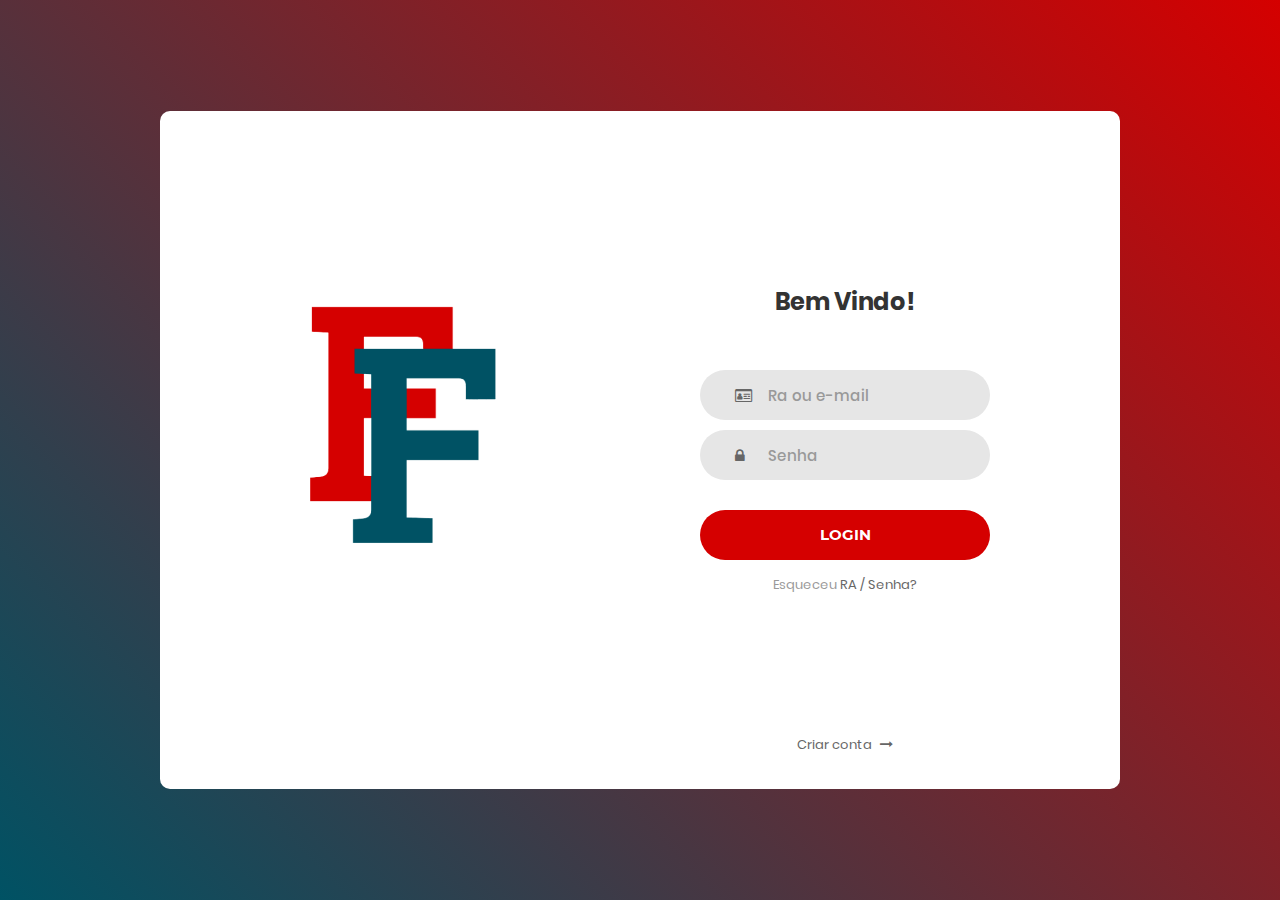
<file: index.html>
<!DOCTYPE html>
<html lang="en">
<head>
	<title>Login V1</title>
	<meta charset="UTF-8">
	<meta name="viewport" content="width=device-width, initial-scale=1">
	<script src="js/post.js" defer></script>
<!--===============================================================================================-->	
	<link rel="icon" type="image/png" href="images/icons/favicon.ico"/>
<!--===============================================================================================-->
	<link rel="stylesheet" type="text/css" href="vendor/bootstrap/css/bootstrap.min.css">
<!--===============================================================================================-->
	<link rel="stylesheet" type="text/css" href="fonts/font-awesome-4.7.0/css/font-awesome.min.css">
<!--===============================================================================================-->
	<link rel="stylesheet" type="text/css" href="vendor/animate/animate.css">
<!--===============================================================================================-->	
	<link rel="stylesheet" type="text/css" href="vendor/select2/select2.min.css">
<!--===============================================================================================-->
	<link rel="stylesheet" type="text/css" href="css/util.css">
	<link rel="stylesheet" type="text/css" href="css/main.css">
<!--===============================================================================================-->
</head>
<body>
	
	<div class="limiter">
		<div class="container-login100">
			<div class="wrap-login100">
				
				<div class="login100-pic js-tilt" data-tilt>
					<img src="images/logo.png" alt="IMG">
				</div>

				
				<form action="" class="login100-form validate-form" >
					<span class="login100-form-title">
						Bem 
						Vindo!
					</span>

					<div class="wrap-input100 validate-input" data-validate = "RA inválido">
						<input class="input100" type="text" name="raOrEmail" id="raOrEmail" placeholder="Ra ou e-mail">
						<span class="focus-input100"></span>
						<span class="symbol-input100">
							<i class="fa fa-id-card-o" aria-hidden="true"></i>
						</span>
					</div>

					<div class="wrap-input100 validate-input" data-validate = "Senha obrigatória">
						<input class="input1000" type="password" name="password" id="password" placeholder="Senha">
						<span class="focus-input100"></span>
						<span class="symbol-input100">
							<i class="fa fa-lock" aria-hidden="true"></i>
						</span>
					</div>
					
					<div class="container-login100-form-btn">
						<button type="submit" class="login100-form-btn">
							Login
						</button>
					</div>

					<div class="text-center p-t-12">
						<span class="txt1">
							Esqueceu
						</span>
						<a class="txt2" href="#">
							RA / Senha?
						</a>
					</div>

					<div class="text-center p-t-136">
						<a class="txt2" href="cadastro.html">
							Criar conta
							<i class="fa fa-long-arrow-right m-l-5" aria-hidden="true"></i>
						</a>
					</div>
				</form>
			</div>
		</div>
	</div>
	
	

	
<!--===============================================================================================-->	
	<script src="vendor/jquery/jquery-3.2.1.min.js"></script>
<!--===============================================================================================-->
	<script src="vendor/bootstrap/js/popper.js"></script>
	<script src="vendor/bootstrap/js/bootstrap.min.js"></script>
<!--===============================================================================================-->
	<script src="vendor/select2/select2.min.js"></script>
<!--===============================================================================================-->
	<script src="vendor/tilt/tilt.jquery.min.js"></script>
	<script >
		$('.js-tilt').tilt({
			scale: 1.1
		})
	</script>
<!--===============================================================================================-->
	<script src="js/main.js"></script>

</body>
</html>
</file>
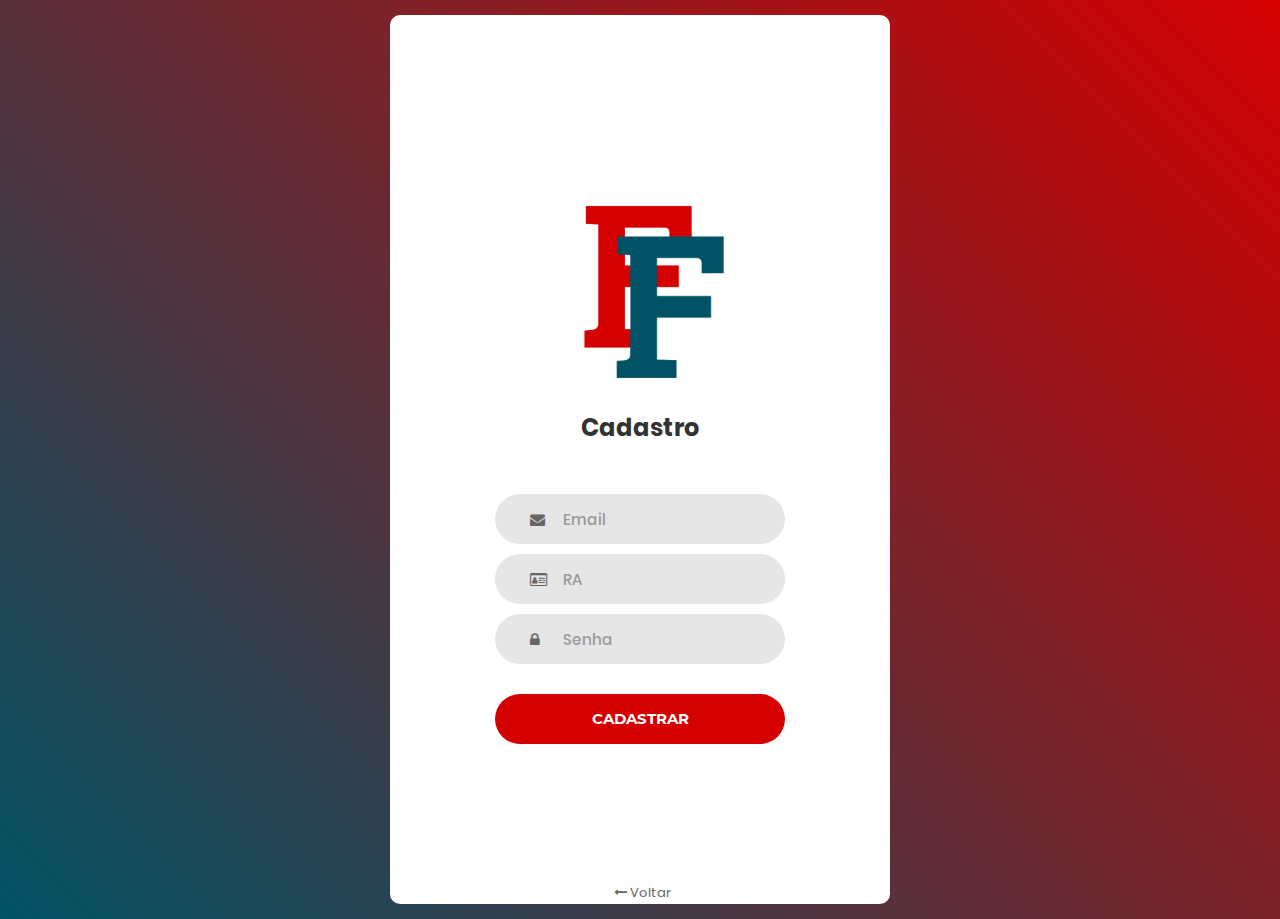
<file: cadastro.html>
<!DOCTYPE html>
<html lang="pt-br">
<head>
	<title>Cadastro</title>
	<meta charset="UTF-8">
	<meta name="viewport" content="width=device-width, initial-scale=1">
	<script src="js/cad.js" defer></script>
<!--===============================================================================================-->	
	<link rel="icon" type="image/png" href="images/icons/favicon.ico"/>
<!--===============================================================================================-->
	<link rel="stylesheet" type="text/css" href="vendor/bootstrap/css/bootstrap.min.css">
<!--===============================================================================================-->
	<link rel="stylesheet" type="text/css" href="fonts/font-awesome-4.7.0/css/font-awesome.min.css">
<!--===============================================================================================-->
	<link rel="stylesheet" type="text/css" href="vendor/animate/animate.css">
<!--===============================================================================================-->	
	<link rel="stylesheet" type="text/css" href="vendor/select2/select2.min.css">
<!--===============================================================================================-->
	<link rel="stylesheet" type="text/css" href="css/util.css">
	<link rel="stylesheet" type="text/css" href="css/main.css">
<!--===============================================================================================-->
</head>
<body>
	
	<div class="limiter">
		<div class="container-cadastro100">
			<div class="wrap-cadastro100">
				
				<div class="Cadastro-pic">

					<img src="images/logo.png"  alt="IMG" width="200" height="200" padding="9"> 

				</div>

				

				<form action="" class="cadastro100-form validate-form">
					<span class="cadastro100-form-title">
						Cadastro
					</span>
					
					<div class="wrap-input100 validate-input" data-validate = "Invalido, tente exemplo.exemplo@fatec.sp.gov.br">
						<input class="input100" type="text" name="email" placeholder="Email">
						<span class="focus-input100"></span>
						<span class="symbol-input100">
							<i class="fa fa-envelope" aria-hidden="true"></i>
						</span>
					</div>

					<div class="wrap-input100 validate-input" data-validate = "RA inválido">
						<input class="input10000" type="text" name="ra" placeholder="RA">
						<span class="focus-input100"></span>
						<span class="symbol-input100">
							<i class="fa fa-id-card-o" aria-hidden="true"></i>
						</span>
					</div>

					<div class="wrap-input100 validate-input" data-validate = "Senha obrigatória">
						<input class="input1000" type="password" name="password" placeholder="Senha">
						<span class="focus-input100"></span>
						<span class="symbol-input100">
							<i class="fa fa-lock" aria-hidden="true"></i>
						</span>
					</div>
					
					<div class="container-login100-form-btn">
						<button class="login100-form-btn">
							Cadastrar
						</button>
					</div>

					<div class="text-center p-t-136">
						
						<a class="txt3" href="index.html">
							<i class="fa fa-long-arrow-left m-l-5" aria-hidden="true"></i>
							Voltar
							
						</a>
					</div>
				</form>
			</div>
		</div>
	</div>
	
	

	
<!--===============================================================================================-->	
	<script src="vendor/jquery/jquery-3.2.1.min.js"></script>
<!--===============================================================================================-->
	<script src="vendor/bootstrap/js/popper.js"></script>
	<script src="vendor/bootstrap/js/bootstrap.min.js"></script>
<!--===============================================================================================-->
	<script src="vendor/select2/select2.min.js"></script>
<!--===============================================================================================-->
	<script src="vendor/tilt/tilt.jquery.min.js"></script>
	<script >
		$('.js-tilt').tilt({
			scale: 1.1
		})
	</script>
<!--===============================================================================================-->
	<script src="js/main.js"></script>

</body>
</html>
</file>
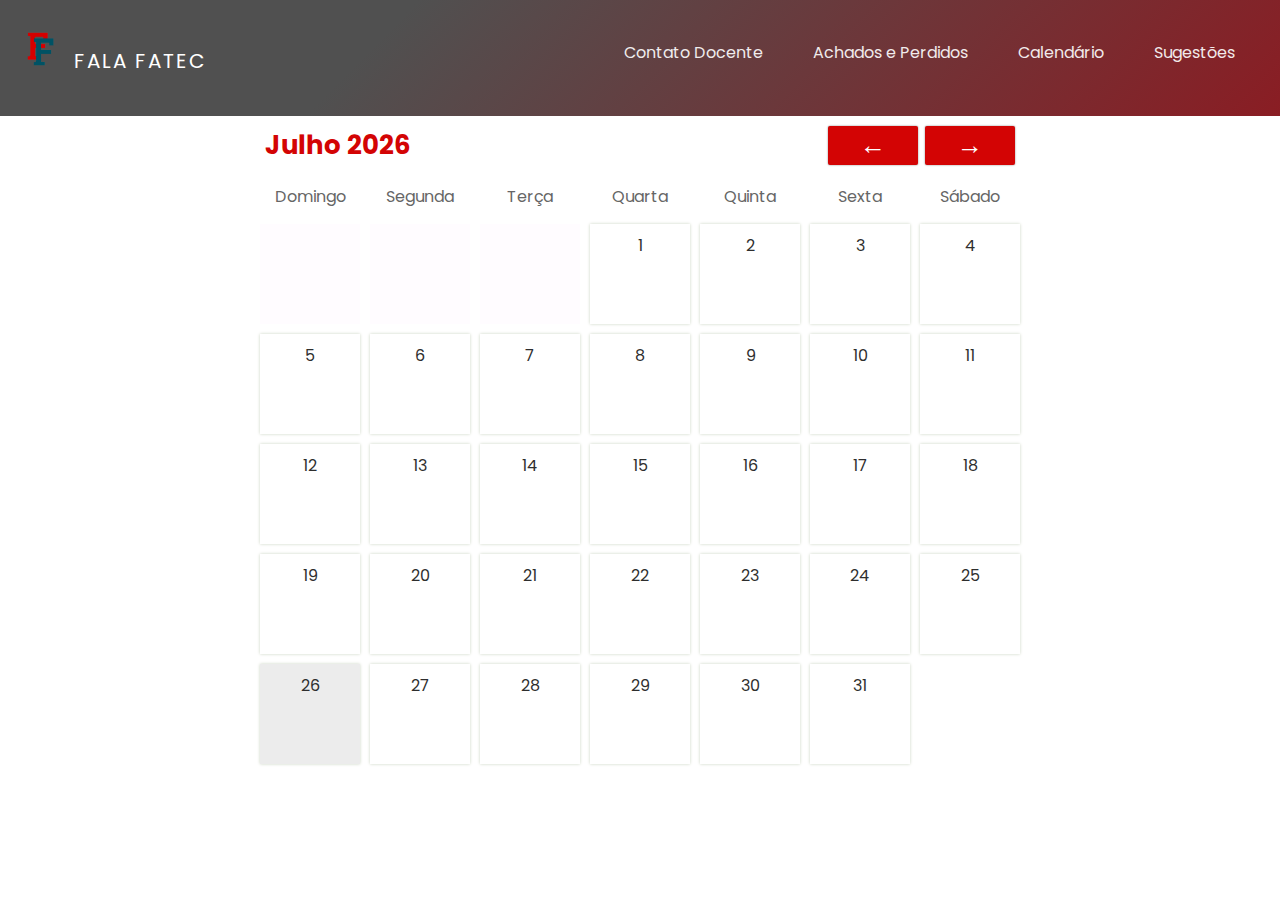
<file: calendario.html>
<!DOCTYPE html>
<html lang="pt-br">
  <head>
    <meta charset="UTF-8">
    <meta name="viewport" content="width=device-width, initial-scale=1.0">
    <title>Calendário de Eventos</title>
    <link href='https://fonts.googleapis.com/css?family=Poppins' rel='stylesheet'>
    <link rel="stylesheet" href="./css/calendar.css">
  
    <meta name="generator" content="Hugo 0.48" />
    <meta name="robots" content="index, follow">
    <meta name="viewport" content="width=device-width, initial-scale=1.0, shrink-to-fit=no">
    <meta http-equiv="x-ua-compatible" content="ie=edge">
    <meta name="keywords" content="yeo">
    <link href="https://fonts.googleapis.com/css?family=Poppins:200,400,700" rel="stylesheet">
    <link rel="stylesheet" href="./css/spectre.css">
    <link rel="stylesheet" href="./css/yeo.css">
    <link rel="icon" href="./images/ff.png">
    
  </head>
  <div>
    <div class="yeo-slogan">
      <div class="container yeo-header">
          <div class="columns">
              <div class="column col-12">
                  <header class="navbar">
                      <section class="navbar-section">
                          <a class="navbar-brand logo" href="home.html">
                              <img class="logo-img"  src="./images/ff.png" alt=""> <span>Fala Fatec</span>
                          </a>
                      </section>
                      <section class="navbar-section hide-sm">
                          <a class="btn btn-link" href="">Contato Docente</a>
                          <a class="btn btn-link" href="lostandfound.html">Achados e Perdidos</a>
                          <a class="btn btn-link" href="calendario.html">Calendário</a>
                          <a class="btn btn-link" href="">Sugestões</a>
                      </section>
                  </header>
              </div>
          </div>
      </div>
 </div>
 <center>
<div>
    <div id="container">
      <div id="header">
        <div id="monthDisplay"></div>
        
        <div>
          <button id="backButton"> ←</button>
          <button id="nextButton">→</button>
        </div>
      </div>

      <div id="weekdays">
        <div>Domingo</div>
        <div>Segunda</div>
        <div>Terça</div>
        <div>Quarta</div>
        <div>Quinta</div>
        <div>Sexta</div>
        <div>Sábado</div>
      </div>

      <div id="calendar"></div>
    </div>
</div>
</div>
    <div id="newEventModal">
      <h2>Novo Evento</h2>
      <input id="eventTitleInput" name="nome" placeholder="Titulo do Evento *"/>
      <input id="eventDescInput" name="descricao" placeholder="Descrição *"/> 
      <input id="eventPalInput" name="palestrante" placeholder="Palestrante *"/> 
      <input id="eventHoraInput" type="time" name="hora"  placeholder="Horário * " /> 
      
      <button id="saveButton">Salvar</button>
      <button id="cancelButton">Cancelar</button>
    </div>

    <div id="deleteEventModal">
      <h2>Evento</h2>
      <p id="eventText"></p>

     <!--<button id="editButton">Editar</button> -->
      <center><button id="deleteButton">Apagar</button>
      <button id="closeButton">Fechar</button>
    </div>

    <div id="modalBackDrop"></div>

    <script src="./js/script.js"></script>
  </center>

  </body>
</html>
</file>
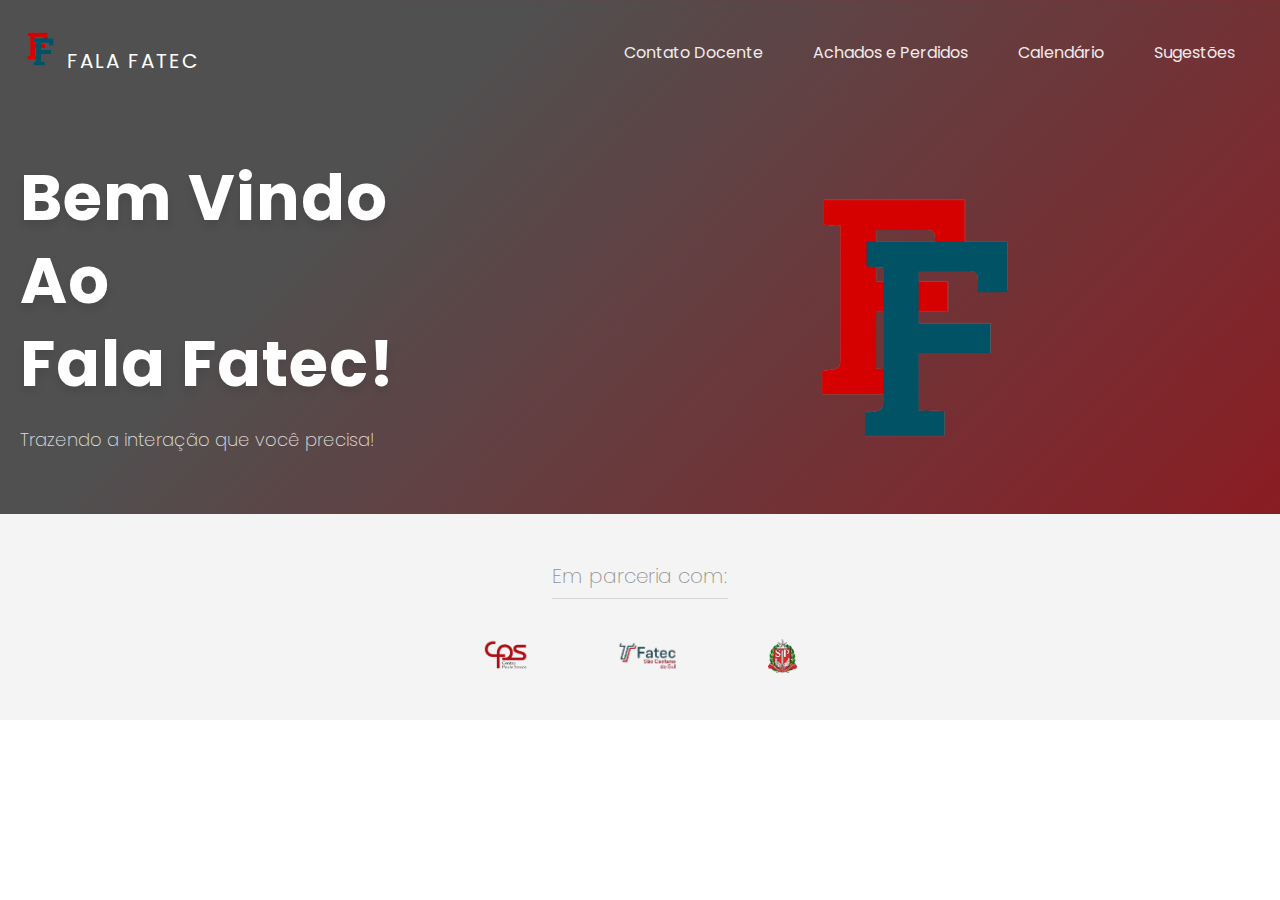
<file: home.html>
<!DOCTYPE html>
<html lang="en">

<head>
    <meta name="generator" content="Hugo 0.48" />
    <meta charset="utf-8">
    <meta name="robots" content="index, follow">
    <meta name="viewport" content="width=device-width, initial-scale=1.0, shrink-to-fit=no">
    <meta http-equiv="x-ua-compatible" content="ie=edge">
    <title>Fala Fatec</title>
    <meta name="keywords" content="yeo">
    <link href="https://fonts.googleapis.com/css?family=Poppins:200,400,700" rel="stylesheet">
    <link rel="stylesheet" href="./css/spectre.css">
    <link rel="stylesheet" href="./css/yeo.css">
    <link rel="icon" href="./images/ff.png">
    
</head>

<body>
    <div class="yeo-slogan">
        <div class="container yeo-header">
            <div class="columns">
                <div class="column col-12">
                    <header class="navbar">
                        <section class="navbar-section">
                            <a class="navbar-brand logo" href="home.html">
                                <img class="logo-img"  src="./images/ff.png" alt=""><span>Fala Fatec</span>
                            </a>
                        </section>
                        <section class="navbar-section hide-sm">
                            <a class="btn btn-link" href="">Contato Docente</a>
                            <a class="btn btn-link" href="lostandfound.html">Achados e Perdidos</a>
                            <a class="btn btn-link" href="calendario.html">Calendário</a>
                            <a class="btn btn-link" href="">Sugestões</a>
                        </section>
                    </header>
                </div>
            </div>
        </div>
        <div class="container slogan">
            <div class="columns">
                <div class="column col-7 col-sm-12">
                    <div class="slogan-content">
                        <h1>
                            <span class="slogan-bold">Bem Vindo</span> 
                            <span class="slogan-bold">Ao</span>
                            <span class="slogan-bold">Fala Fatec!</span>
                        </h1>
                        <p>Trazendo a interação que você precisa! </p>

                    </div>
                </div>
                <div class="column col-5 hide-sm">
                    <img class="slogan-img" src="./images/ff.png" alt="">
                </div>
                </div>
            </div>
        </div>
        <div class="yeo-client">
            <div class="container yeo-client-list">
                <div class="columns">
                    <div class="column col-12">
                        <h3 class="feature-title">
                        Em parceria com:
                    </h3>
                        <div class="client-logo">
                            <a href="https://www.cps.sp.gov.br" target="_blank">
                            <img src="./images/123.png" height="40px" alt="">
                        </a>
                            
                            <a href="https://www.fatecsaocaetano.edu.br" target="_blank">
                            <img src="./images/1234.png" height="40px" alt="">
                        
                        </a>
                        <a href="https://www.saopaulo.sp.gov.br" target="_blank">
                            <img src="./images/brasao.png" height="40px" alt="">
                        
                        </a>
                        </div>
                    </div>
                </div>
            </div>
        </div>
        
       
        
      
       
        
</body>

</html>
</file>
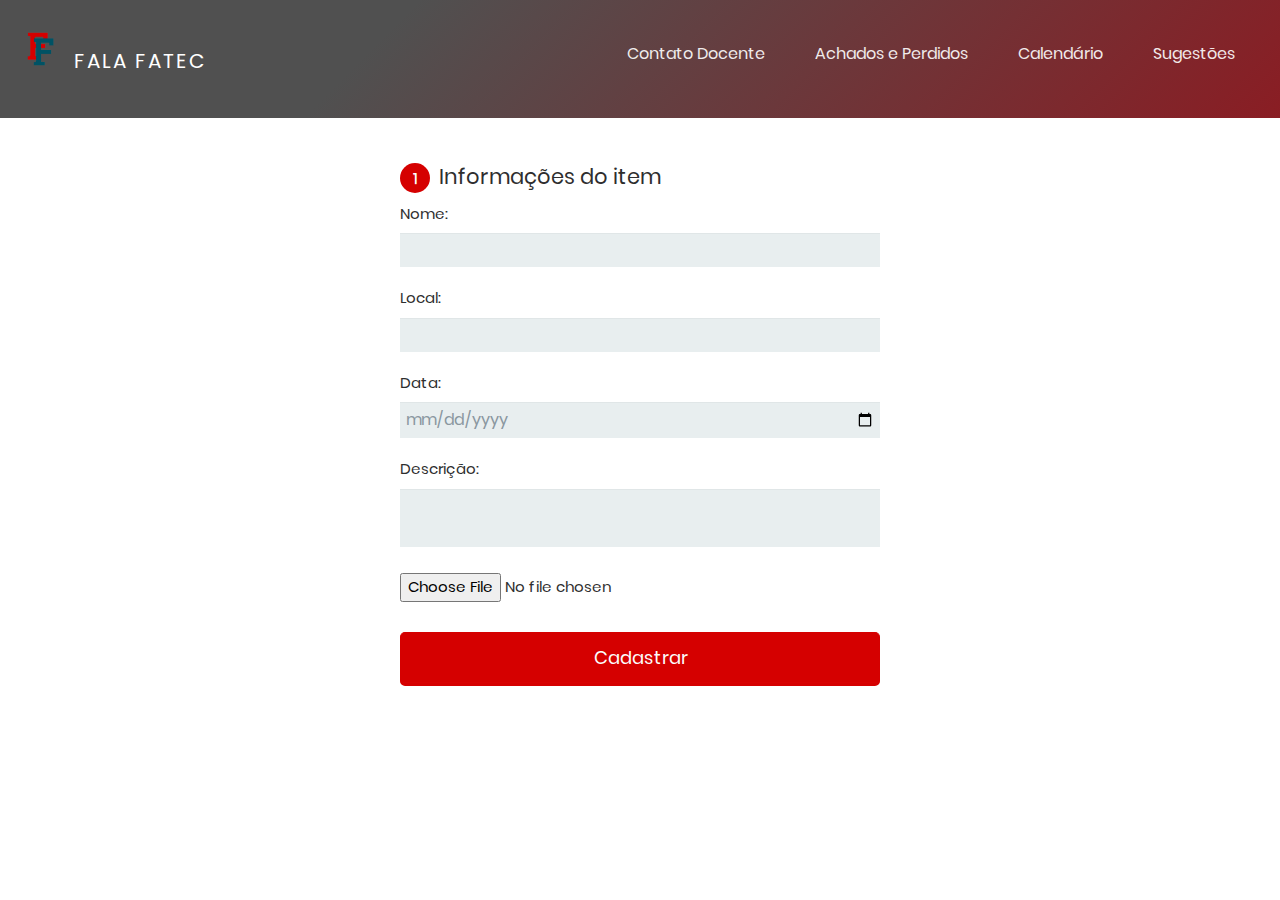
<file: lostandfound.html>
<!DOCTYPE html>
<html lang="en">

<head>
    <meta name="generator" content="Hugo 0.48" />
    <meta charset="utf-8">
    <meta name="robots" content="index, follow">
    <meta name="viewport" content="width=device-width, initial-scale=1.0, shrink-to-fit=no">
    <meta http-equiv="x-ua-compatible" content="ie=edge">
    <title>Fala Fatec</title>
    <meta name="keywords" content="yeo">
    <link href="https://fonts.googleapis.com/css?family=Poppins:200,400,700" rel="stylesheet">
    <link rel="stylesheet" href="./css/spectre.css">
    <link rel="stylesheet" href="./css/yeo.css">
    <link rel="icon" href="./images/ff.png">
    <link rel="stylesheet" type="text/css" href="css/util.css">
    <link rel="stylesheet" type="text/css" href="css/main.css">
    <link rel="stylesheet" type="text/css" href="css/lost.css">
    
    
</head>

<body>
    <div class="yeo-slogan">
        <div class="container yeo-header">
            <div class="columns">
                <div class="column col-12">
                    <header class="navbar">
                        <section class="navbar-section">
                            <a class="navbar-brand logo" href="home.html">
                                <img class="logo-img"  src="./images/ff.png" alt=""> <span>Fala Fatec</span>
                            </a>
                        </section>
                        <section class="navbar-section hide-sm">
                            <a class="btn btn-link" href="">Contato Docente</a>
                            <a class="btn btn-link" href="lostandfound.html">Achados e Perdidos</a>
                            <a class="btn btn-link" href="calendario.html">Calendário</a>
                            <a class="btn btn-link" href="">Sugestões</a>
                        </section>
                    </header>
                </div>
            </div>
        </div>
   </div>

        <div class="row">
            <div class="col-md-12">
              <form id="form">

                <br>
                <fieldset>
                  
                  <legend><span class="number">1</span> Informações do item</legend>
                
                  <label for="name">Nome:</label>
                  <input type="text" id="name" name="user_name">
                
                  <label for="email">Local:</label>
                  <input type="text" id="local" name="local">
               
                  <label for="password">Data:</label>
                  <input type="date" id="data" name="data">

                  <label for="bio">Descrição:</label>
                  <textarea id="bio" name="user_bio"></textarea>

                <input type="file" name="picture" id="file" accept=".jpg">
            
            </fieldset>

                <p>
                <button type="submit"> Cadastrar </button>
          
               </form>
                

               <script>

                document.getElementById('form').addEventListener('submit',function(e){

                const name = document.getElementById('name');
                const local = document.getElementById('local');
                const data = document.getElementById('data'); 
                const bio = document.getElementById('bio');
 
                fetch('https://fala-fatec.herokuapp.com/achadoseperdidos' ,{
                    headers: {
                        'Accept':'application/json',
                        'Content-Type':'application/json'
                },
                method: "POST", redirect: 'manual',
                body: JSON.stringify({nome: name.value, local: local.value, data: data.value, descricao: bio.value})
                }).catch(function(err) {
                    console.info(err);
                });
                

                })

                document.getElementById('form').addEventListener('submit', function(e){
                    e.preventDefault();
                    const userFile = document.getElementById('file').files[0];
                    const filename = document.getElementById('file').files[0];
                    
                    const formData = new FormData();
                    formData.append('file', userFile,);
                    
                    fetch('https://lostandfound-images.herokuapp.com/images/db/upload' ,{
                        method: "POST",
                        body: formData,
                    })
                        .then(res => res.json())
                        .then(data => console.log(data))
                        .catch(err => console.log(err));
           
                })
                
/**
 <br>
                <br>
                <fieldset>
                  
                  <legend><span class="number">1</span> Informações do item</legend>
                
                  <label for="name">Nome:</label>
                  <input type="text" id="name" name="user_name">
                
                  <label for="email">Local:</label>
                  <input type="email" id="local" name="local">
               
                  <label for="password">Data:</label>
                  <input type="date" id="data" name="data">

                  <label for="bio">Descrição:</label>
                  <textarea id="bio" name="user_bio"></textarea>

               
                  <label class="picture" for="picture__input" tabIndex="0">
                    <span class="picture__image"></span>
                  </label>

 </fieldset>

<script src="js/Lostandfound.js" defer>
                    */



                </script>

                

           
       
            <!-- <script src="./js/Lostandfound.js"></script> -->
</body>

</html>
</file>
<file: css/util.css>
/*[ FONT SIZE ]
///////////////////////////////////////////////////////////
*/
.fs-1 {font-size: 1px;}
.fs-2 {font-size: 2px;}
.fs-3 {font-size: 3px;}
.fs-4 {font-size: 4px;}
.fs-5 {font-size: 5px;}
.fs-6 {font-size: 6px;}
.fs-7 {font-size: 7px;}
.fs-8 {font-size: 8px;}
.fs-9 {font-size: 9px;}
.fs-10 {font-size: 10px;}
.fs-11 {font-size: 11px;}
.fs-12 {font-size: 12px;}
.fs-13 {font-size: 13px;}
.fs-14 {font-size: 14px;}
.fs-15 {font-size: 15px;}
.fs-16 {font-size: 16px;}
.fs-17 {font-size: 17px;}
.fs-18 {font-size: 18px;}
.fs-19 {font-size: 19px;}
.fs-20 {font-size: 20px;}
.fs-21 {font-size: 21px;}
.fs-22 {font-size: 22px;}
.fs-23 {font-size: 23px;}
.fs-24 {font-size: 24px;}
.fs-25 {font-size: 25px;}
.fs-26 {font-size: 26px;}
.fs-27 {font-size: 27px;}
.fs-28 {font-size: 28px;}
.fs-29 {font-size: 29px;}
.fs-30 {font-size: 30px;}
.fs-31 {font-size: 31px;}
.fs-32 {font-size: 32px;}
.fs-33 {font-size: 33px;}
.fs-34 {font-size: 34px;}
.fs-35 {font-size: 35px;}
.fs-36 {font-size: 36px;}
.fs-37 {font-size: 37px;}
.fs-38 {font-size: 38px;}
.fs-39 {font-size: 39px;}
.fs-40 {font-size: 40px;}
.fs-41 {font-size: 41px;}
.fs-42 {font-size: 42px;}
.fs-43 {font-size: 43px;}
.fs-44 {font-size: 44px;}
.fs-45 {font-size: 45px;}
.fs-46 {font-size: 46px;}
.fs-47 {font-size: 47px;}
.fs-48 {font-size: 48px;}
.fs-49 {font-size: 49px;}
.fs-50 {font-size: 50px;}
.fs-51 {font-size: 51px;}
.fs-52 {font-size: 52px;}
.fs-53 {font-size: 53px;}
.fs-54 {font-size: 54px;}
.fs-55 {font-size: 55px;}
.fs-56 {font-size: 56px;}
.fs-57 {font-size: 57px;}
.fs-58 {font-size: 58px;}
.fs-59 {font-size: 59px;}
.fs-60 {font-size: 60px;}
.fs-61 {font-size: 61px;}
.fs-62 {font-size: 62px;}
.fs-63 {font-size: 63px;}
.fs-64 {font-size: 64px;}
.fs-65 {font-size: 65px;}
.fs-66 {font-size: 66px;}
.fs-67 {font-size: 67px;}
.fs-68 {font-size: 68px;}
.fs-69 {font-size: 69px;}
.fs-70 {font-size: 70px;}
.fs-71 {font-size: 71px;}
.fs-72 {font-size: 72px;}
.fs-73 {font-size: 73px;}
.fs-74 {font-size: 74px;}
.fs-75 {font-size: 75px;}
.fs-76 {font-size: 76px;}
.fs-77 {font-size: 77px;}
.fs-78 {font-size: 78px;}
.fs-79 {font-size: 79px;}
.fs-80 {font-size: 80px;}
.fs-81 {font-size: 81px;}
.fs-82 {font-size: 82px;}
.fs-83 {font-size: 83px;}
.fs-84 {font-size: 84px;}
.fs-85 {font-size: 85px;}
.fs-86 {font-size: 86px;}
.fs-87 {font-size: 87px;}
.fs-88 {font-size: 88px;}
.fs-89 {font-size: 89px;}
.fs-90 {font-size: 90px;}
.fs-91 {font-size: 91px;}
.fs-92 {font-size: 92px;}
.fs-93 {font-size: 93px;}
.fs-94 {font-size: 94px;}
.fs-95 {font-size: 95px;}
.fs-96 {font-size: 96px;}
.fs-97 {font-size: 97px;}
.fs-98 {font-size: 98px;}
.fs-99 {font-size: 99px;}
.fs-100 {font-size: 100px;}
.fs-101 {font-size: 101px;}
.fs-102 {font-size: 102px;}
.fs-103 {font-size: 103px;}
.fs-104 {font-size: 104px;}
.fs-105 {font-size: 105px;}
.fs-106 {font-size: 106px;}
.fs-107 {font-size: 107px;}
.fs-108 {font-size: 108px;}
.fs-109 {font-size: 109px;}
.fs-110 {font-size: 110px;}
.fs-111 {font-size: 111px;}
.fs-112 {font-size: 112px;}
.fs-113 {font-size: 113px;}
.fs-114 {font-size: 114px;}
.fs-115 {font-size: 115px;}
.fs-116 {font-size: 116px;}
.fs-117 {font-size: 117px;}
.fs-118 {font-size: 118px;}
.fs-119 {font-size: 119px;}
.fs-120 {font-size: 120px;}
.fs-121 {font-size: 121px;}
.fs-122 {font-size: 122px;}
.fs-123 {font-size: 123px;}
.fs-124 {font-size: 124px;}
.fs-125 {font-size: 125px;}
.fs-126 {font-size: 126px;}
.fs-127 {font-size: 127px;}
.fs-128 {font-size: 128px;}
.fs-129 {font-size: 129px;}
.fs-130 {font-size: 130px;}
.fs-131 {font-size: 131px;}
.fs-132 {font-size: 132px;}
.fs-133 {font-size: 133px;}
.fs-134 {font-size: 134px;}
.fs-135 {font-size: 135px;}
.fs-136 {font-size: 136px;}
.fs-137 {font-size: 137px;}
.fs-138 {font-size: 138px;}
.fs-139 {font-size: 139px;}
.fs-140 {font-size: 140px;}
.fs-141 {font-size: 141px;}
.fs-142 {font-size: 142px;}
.fs-143 {font-size: 143px;}
.fs-144 {font-size: 144px;}
.fs-145 {font-size: 145px;}
.fs-146 {font-size: 146px;}
.fs-147 {font-size: 147px;}
.fs-148 {font-size: 148px;}
.fs-149 {font-size: 149px;}
.fs-150 {font-size: 150px;}
.fs-151 {font-size: 151px;}
.fs-152 {font-size: 152px;}
.fs-153 {font-size: 153px;}
.fs-154 {font-size: 154px;}
.fs-155 {font-size: 155px;}
.fs-156 {font-size: 156px;}
.fs-157 {font-size: 157px;}
.fs-158 {font-size: 158px;}
.fs-159 {font-size: 159px;}
.fs-160 {font-size: 160px;}
.fs-161 {font-size: 161px;}
.fs-162 {font-size: 162px;}
.fs-163 {font-size: 163px;}
.fs-164 {font-size: 164px;}
.fs-165 {font-size: 165px;}
.fs-166 {font-size: 166px;}
.fs-167 {font-size: 167px;}
.fs-168 {font-size: 168px;}
.fs-169 {font-size: 169px;}
.fs-170 {font-size: 170px;}
.fs-171 {font-size: 171px;}
.fs-172 {font-size: 172px;}
.fs-173 {font-size: 173px;}
.fs-174 {font-size: 174px;}
.fs-175 {font-size: 175px;}
.fs-176 {font-size: 176px;}
.fs-177 {font-size: 177px;}
.fs-178 {font-size: 178px;}
.fs-179 {font-size: 179px;}
.fs-180 {font-size: 180px;}
.fs-181 {font-size: 181px;}
.fs-182 {font-size: 182px;}
.fs-183 {font-size: 183px;}
.fs-184 {font-size: 184px;}
.fs-185 {font-size: 185px;}
.fs-186 {font-size: 186px;}
.fs-187 {font-size: 187px;}
.fs-188 {font-size: 188px;}
.fs-189 {font-size: 189px;}
.fs-190 {font-size: 190px;}
.fs-191 {font-size: 191px;}
.fs-192 {font-size: 192px;}
.fs-193 {font-size: 193px;}
.fs-194 {font-size: 194px;}
.fs-195 {font-size: 195px;}
.fs-196 {font-size: 196px;}
.fs-197 {font-size: 197px;}
.fs-198 {font-size: 198px;}
.fs-199 {font-size: 199px;}
.fs-200 {font-size: 200px;}

/*[ PADDING ]
///////////////////////////////////////////////////////////
*/
.p-t-0 {padding-top: 0px;}
.p-t-1 {padding-top: 1px;}
.p-t-2 {padding-top: 2px;}
.p-t-3 {padding-top: 3px;}
.p-t-4 {padding-top: 4px;}
.p-t-5 {padding-top: 5px;}
.p-t-6 {padding-top: 6px;}
.p-t-7 {padding-top: 7px;}
.p-t-8 {padding-top: 8px;}
.p-t-9 {padding-top: 9px;}
.p-t-10 {padding-top: 10px;}
.p-t-11 {padding-top: 11px;}
.p-t-12 {padding-top: 12px;}
.p-t-13 {padding-top: 13px;}
.p-t-14 {padding-top: 14px;}
.p-t-15 {padding-top: 15px;}
.p-t-16 {padding-top: 16px;}
.p-t-17 {padding-top: 17px;}
.p-t-18 {padding-top: 18px;}
.p-t-19 {padding-top: 19px;}
.p-t-20 {padding-top: 20px;}
.p-t-21 {padding-top: 21px;}
.p-t-22 {padding-top: 22px;}
.p-t-23 {padding-top: 23px;}
.p-t-24 {padding-top: 24px;}
.p-t-25 {padding-top: 25px;}
.p-t-26 {padding-top: 26px;}
.p-t-27 {padding-top: 27px;}
.p-t-28 {padding-top: 28px;}
.p-t-29 {padding-top: 29px;}
.p-t-30 {padding-top: 30px;}
.p-t-31 {padding-top: 31px;}
.p-t-32 {padding-top: 32px;}
.p-t-33 {padding-top: 33px;}
.p-t-34 {padding-top: 34px;}
.p-t-35 {padding-top: 35px;}
.p-t-36 {padding-top: 36px;}
.p-t-37 {padding-top: 37px;}
.p-t-38 {padding-top: 38px;}
.p-t-39 {padding-top: 39px;}
.p-t-40 {padding-top: 40px;}
.p-t-41 {padding-top: 41px;}
.p-t-42 {padding-top: 42px;}
.p-t-43 {padding-top: 43px;}
.p-t-44 {padding-top: 44px;}
.p-t-45 {padding-top: 45px;}
.p-t-46 {padding-top: 46px;}
.p-t-47 {padding-top: 47px;}
.p-t-48 {padding-top: 48px;}
.p-t-49 {padding-top: 49px;}
.p-t-50 {padding-top: 50px;}
.p-t-51 {padding-top: 51px;}
.p-t-52 {padding-top: 52px;}
.p-t-53 {padding-top: 53px;}
.p-t-54 {padding-top: 54px;}
.p-t-55 {padding-top: 55px;}
.p-t-56 {padding-top: 56px;}
.p-t-57 {padding-top: 57px;}
.p-t-58 {padding-top: 58px;}
.p-t-59 {padding-top: 59px;}
.p-t-60 {padding-top: 60px;}
.p-t-61 {padding-top: 61px;}
.p-t-62 {padding-top: 62px;}
.p-t-63 {padding-top: 63px;}
.p-t-64 {padding-top: 64px;}
.p-t-65 {padding-top: 65px;}
.p-t-66 {padding-top: 66px;}
.p-t-67 {padding-top: 67px;}
.p-t-68 {padding-top: 68px;}
.p-t-69 {padding-top: 69px;}
.p-t-70 {padding-top: 70px;}
.p-t-71 {padding-top: 71px;}
.p-t-72 {padding-top: 72px;}
.p-t-73 {padding-top: 73px;}
.p-t-74 {padding-top: 74px;}
.p-t-75 {padding-top: 75px;}
.p-t-76 {padding-top: 76px;}
.p-t-77 {padding-top: 77px;}
.p-t-78 {padding-top: 78px;}
.p-t-79 {padding-top: 79px;}
.p-t-80 {padding-top: 80px;}
.p-t-81 {padding-top: 81px;}
.p-t-82 {padding-top: 82px;}
.p-t-83 {padding-top: 83px;}
.p-t-84 {padding-top: 84px;}
.p-t-85 {padding-top: 85px;}
.p-t-86 {padding-top: 86px;}
.p-t-87 {padding-top: 87px;}
.p-t-88 {padding-top: 88px;}
.p-t-89 {padding-top: 89px;}
.p-t-90 {padding-top: 90px;}
.p-t-91 {padding-top: 91px;}
.p-t-92 {padding-top: 92px;}
.p-t-93 {padding-top: 93px;}
.p-t-94 {padding-top: 94px;}
.p-t-95 {padding-top: 95px;}
.p-t-96 {padding-top: 96px;}
.p-t-97 {padding-top: 97px;}
.p-t-98 {padding-top: 98px;}
.p-t-99 {padding-top: 99px;}
.p-t-100 {padding-top: 100px;}
.p-t-101 {padding-top: 101px;}
.p-t-102 {padding-top: 102px;}
.p-t-103 {padding-top: 103px;}
.p-t-104 {padding-top: 104px;}
.p-t-105 {padding-top: 105px;}
.p-t-106 {padding-top: 106px;}
.p-t-107 {padding-top: 107px;}
.p-t-108 {padding-top: 108px;}
.p-t-109 {padding-top: 109px;}
.p-t-110 {padding-top: 110px;}
.p-t-111 {padding-top: 111px;}
.p-t-112 {padding-top: 112px;}
.p-t-113 {padding-top: 113px;}
.p-t-114 {padding-top: 114px;}
.p-t-115 {padding-top: 115px;}
.p-t-116 {padding-top: 116px;}
.p-t-117 {padding-top: 117px;}
.p-t-118 {padding-top: 118px;}
.p-t-119 {padding-top: 119px;}
.p-t-120 {padding-top: 120px;}
.p-t-121 {padding-top: 121px;}
.p-t-122 {padding-top: 122px;}
.p-t-123 {padding-top: 123px;}
.p-t-124 {padding-top: 124px;}
.p-t-125 {padding-top: 125px;}
.p-t-126 {padding-top: 126px;}
.p-t-127 {padding-top: 127px;}
.p-t-128 {padding-top: 128px;}
.p-t-129 {padding-top: 129px;}
.p-t-130 {padding-top: 130px;}
.p-t-131 {padding-top: 131px;}
.p-t-132 {padding-top: 132px;}
.p-t-133 {padding-top: 133px;}
.p-t-134 {padding-top: 134px;}
.p-t-135 {padding-top: 135px;}
.p-t-136 {padding-top: 136px;}
.p-t-137 {padding-top: 137px;}
.p-t-138 {padding-top: 138px;}
.p-t-139 {padding-top: 139px;}
.p-t-140 {padding-top: 140px;}
.p-t-141 {padding-top: 141px;}
.p-t-142 {padding-top: 142px;}
.p-t-143 {padding-top: 143px;}
.p-t-144 {padding-top: 144px;}
.p-t-145 {padding-top: 145px;}
.p-t-146 {padding-top: 146px;}
.p-t-147 {padding-top: 147px;}
.p-t-148 {padding-top: 148px;}
.p-t-149 {padding-top: 149px;}
.p-t-150 {padding-top: 150px;}
.p-t-151 {padding-top: 151px;}
.p-t-152 {padding-top: 152px;}
.p-t-153 {padding-top: 153px;}
.p-t-154 {padding-top: 154px;}
.p-t-155 {padding-top: 155px;}
.p-t-156 {padding-top: 156px;}
.p-t-157 {padding-top: 157px;}
.p-t-158 {padding-top: 158px;}
.p-t-159 {padding-top: 159px;}
.p-t-160 {padding-top: 160px;}
.p-t-161 {padding-top: 161px;}
.p-t-162 {padding-top: 162px;}
.p-t-163 {padding-top: 163px;}
.p-t-164 {padding-top: 164px;}
.p-t-165 {padding-top: 165px;}
.p-t-166 {padding-top: 166px;}
.p-t-167 {padding-top: 167px;}
.p-t-168 {padding-top: 168px;}
.p-t-169 {padding-top: 169px;}
.p-t-170 {padding-top: 170px;}
.p-t-171 {padding-top: 171px;}
.p-t-172 {padding-top: 172px;}
.p-t-173 {padding-top: 173px;}
.p-t-174 {padding-top: 174px;}
.p-t-175 {padding-top: 175px;}
.p-t-176 {padding-top: 176px;}
.p-t-177 {padding-top: 177px;}
.p-t-178 {padding-top: 178px;}
.p-t-179 {padding-top: 179px;}
.p-t-180 {padding-top: 180px;}
.p-t-181 {padding-top: 181px;}
.p-t-182 {padding-top: 182px;}
.p-t-183 {padding-top: 183px;}
.p-t-184 {padding-top: 184px;}
.p-t-185 {padding-top: 185px;}
.p-t-186 {padding-top: 186px;}
.p-t-187 {padding-top: 187px;}
.p-t-188 {padding-top: 188px;}
.p-t-189 {padding-top: 189px;}
.p-t-190 {padding-top: 190px;}
.p-t-191 {padding-top: 191px;}
.p-t-192 {padding-top: 192px;}
.p-t-193 {padding-top: 193px;}
.p-t-194 {padding-top: 194px;}
.p-t-195 {padding-top: 195px;}
.p-t-196 {padding-top: 196px;}
.p-t-197 {padding-top: 197px;}
.p-t-198 {padding-top: 198px;}
.p-t-199 {padding-top: 199px;}
.p-t-200 {padding-top: 200px;}
.p-t-201 {padding-top: 201px;}
.p-t-202 {padding-top: 202px;}
.p-t-203 {padding-top: 203px;}
.p-t-204 {padding-top: 204px;}
.p-t-205 {padding-top: 205px;}
.p-t-206 {padding-top: 206px;}
.p-t-207 {padding-top: 207px;}
.p-t-208 {padding-top: 208px;}
.p-t-209 {padding-top: 209px;}
.p-t-210 {padding-top: 210px;}
.p-t-211 {padding-top: 211px;}
.p-t-212 {padding-top: 212px;}
.p-t-213 {padding-top: 213px;}
.p-t-214 {padding-top: 214px;}
.p-t-215 {padding-top: 215px;}
.p-t-216 {padding-top: 216px;}
.p-t-217 {padding-top: 217px;}
.p-t-218 {padding-top: 218px;}
.p-t-219 {padding-top: 219px;}
.p-t-220 {padding-top: 220px;}
.p-t-221 {padding-top: 221px;}
.p-t-222 {padding-top: 222px;}
.p-t-223 {padding-top: 223px;}
.p-t-224 {padding-top: 224px;}
.p-t-225 {padding-top: 225px;}
.p-t-226 {padding-top: 226px;}
.p-t-227 {padding-top: 227px;}
.p-t-228 {padding-top: 228px;}
.p-t-229 {padding-top: 229px;}
.p-t-230 {padding-top: 230px;}
.p-t-231 {padding-top: 231px;}
.p-t-232 {padding-top: 232px;}
.p-t-233 {padding-top: 233px;}
.p-t-234 {padding-top: 234px;}
.p-t-235 {padding-top: 235px;}
.p-t-236 {padding-top: 236px;}
.p-t-237 {padding-top: 237px;}
.p-t-238 {padding-top: 238px;}
.p-t-239 {padding-top: 239px;}
.p-t-240 {padding-top: 240px;}
.p-t-241 {padding-top: 241px;}
.p-t-242 {padding-top: 242px;}
.p-t-243 {padding-top: 243px;}
.p-t-244 {padding-top: 244px;}
.p-t-245 {padding-top: 245px;}
.p-t-246 {padding-top: 246px;}
.p-t-247 {padding-top: 247px;}
.p-t-248 {padding-top: 248px;}
.p-t-249 {padding-top: 249px;}
.p-t-250 {padding-top: 250px;}
.p-b-0 {padding-bottom: 0px;}
.p-b-1 {padding-bottom: 1px;}
.p-b-2 {padding-bottom: 2px;}
.p-b-3 {padding-bottom: 3px;}
.p-b-4 {padding-bottom: 4px;}
.p-b-5 {padding-bottom: 5px;}
.p-b-6 {padding-bottom: 6px;}
.p-b-7 {padding-bottom: 7px;}
.p-b-8 {padding-bottom: 8px;}
.p-b-9 {padding-bottom: 9px;}
.p-b-10 {padding-bottom: 10px;}
.p-b-11 {padding-bottom: 11px;}
.p-b-12 {padding-bottom: 12px;}
.p-b-13 {padding-bottom: 13px;}
.p-b-14 {padding-bottom: 14px;}
.p-b-15 {padding-bottom: 15px;}
.p-b-16 {padding-bottom: 16px;}
.p-b-17 {padding-bottom: 17px;}
.p-b-18 {padding-bottom: 18px;}
.p-b-19 {padding-bottom: 19px;}
.p-b-20 {padding-bottom: 20px;}
.p-b-21 {padding-bottom: 21px;}
.p-b-22 {padding-bottom: 22px;}
.p-b-23 {padding-bottom: 23px;}
.p-b-24 {padding-bottom: 24px;}
.p-b-25 {padding-bottom: 25px;}
.p-b-26 {padding-bottom: 26px;}
.p-b-27 {padding-bottom: 27px;}
.p-b-28 {padding-bottom: 28px;}
.p-b-29 {padding-bottom: 29px;}
.p-b-30 {padding-bottom: 30px;}
.p-b-31 {padding-bottom: 31px;}
.p-b-32 {padding-bottom: 32px;}
.p-b-33 {padding-bottom: 33px;}
.p-b-34 {padding-bottom: 34px;}
.p-b-35 {padding-bottom: 35px;}
.p-b-36 {padding-bottom: 36px;}
.p-b-37 {padding-bottom: 37px;}
.p-b-38 {padding-bottom: 38px;}
.p-b-39 {padding-bottom: 39px;}
.p-b-40 {padding-bottom: 40px;}
.p-b-41 {padding-bottom: 41px;}
.p-b-42 {padding-bottom: 42px;}
.p-b-43 {padding-bottom: 43px;}
.p-b-44 {padding-bottom: 44px;}
.p-b-45 {padding-bottom: 45px;}
.p-b-46 {padding-bottom: 46px;}
.p-b-47 {padding-bottom: 47px;}
.p-b-48 {padding-bottom: 48px;}
.p-b-49 {padding-bottom: 49px;}
.p-b-50 {padding-bottom: 50px;}
.p-b-51 {padding-bottom: 51px;}
.p-b-52 {padding-bottom: 52px;}
.p-b-53 {padding-bottom: 53px;}
.p-b-54 {padding-bottom: 54px;}
.p-b-55 {padding-bottom: 55px;}
.p-b-56 {padding-bottom: 56px;}
.p-b-57 {padding-bottom: 57px;}
.p-b-58 {padding-bottom: 58px;}
.p-b-59 {padding-bottom: 59px;}
.p-b-60 {padding-bottom: 60px;}
.p-b-61 {padding-bottom: 61px;}
.p-b-62 {padding-bottom: 62px;}
.p-b-63 {padding-bottom: 63px;}
.p-b-64 {padding-bottom: 64px;}
.p-b-65 {padding-bottom: 65px;}
.p-b-66 {padding-bottom: 66px;}
.p-b-67 {padding-bottom: 67px;}
.p-b-68 {padding-bottom: 68px;}
.p-b-69 {padding-bottom: 69px;}
.p-b-70 {padding-bottom: 70px;}
.p-b-71 {padding-bottom: 71px;}
.p-b-72 {padding-bottom: 72px;}
.p-b-73 {padding-bottom: 73px;}
.p-b-74 {padding-bottom: 74px;}
.p-b-75 {padding-bottom: 75px;}
.p-b-76 {padding-bottom: 76px;}
.p-b-77 {padding-bottom: 77px;}
.p-b-78 {padding-bottom: 78px;}
.p-b-79 {padding-bottom: 79px;}
.p-b-80 {padding-bottom: 80px;}
.p-b-81 {padding-bottom: 81px;}
.p-b-82 {padding-bottom: 82px;}
.p-b-83 {padding-bottom: 83px;}
.p-b-84 {padding-bottom: 84px;}
.p-b-85 {padding-bottom: 85px;}
.p-b-86 {padding-bottom: 86px;}
.p-b-87 {padding-bottom: 87px;}
.p-b-88 {padding-bottom: 88px;}
.p-b-89 {padding-bottom: 89px;}
.p-b-90 {padding-bottom: 90px;}
.p-b-91 {padding-bottom: 91px;}
.p-b-92 {padding-bottom: 92px;}
.p-b-93 {padding-bottom: 93px;}
.p-b-94 {padding-bottom: 94px;}
.p-b-95 {padding-bottom: 95px;}
.p-b-96 {padding-bottom: 96px;}
.p-b-97 {padding-bottom: 97px;}
.p-b-98 {padding-bottom: 98px;}
.p-b-99 {padding-bottom: 99px;}
.p-b-100 {padding-bottom: 100px;}
.p-b-101 {padding-bottom: 101px;}
.p-b-102 {padding-bottom: 102px;}
.p-b-103 {padding-bottom: 103px;}
.p-b-104 {padding-bottom: 104px;}
.p-b-105 {padding-bottom: 105px;}
.p-b-106 {padding-bottom: 106px;}
.p-b-107 {padding-bottom: 107px;}
.p-b-108 {padding-bottom: 108px;}
.p-b-109 {padding-bottom: 109px;}
.p-b-110 {padding-bottom: 110px;}
.p-b-111 {padding-bottom: 111px;}
.p-b-112 {padding-bottom: 112px;}
.p-b-113 {padding-bottom: 113px;}
.p-b-114 {padding-bottom: 114px;}
.p-b-115 {padding-bottom: 115px;}
.p-b-116 {padding-bottom: 116px;}
.p-b-117 {padding-bottom: 117px;}
.p-b-118 {padding-bottom: 118px;}
.p-b-119 {padding-bottom: 119px;}
.p-b-120 {padding-bottom: 120px;}
.p-b-121 {padding-bottom: 121px;}
.p-b-122 {padding-bottom: 122px;}
.p-b-123 {padding-bottom: 123px;}
.p-b-124 {padding-bottom: 124px;}
.p-b-125 {padding-bottom: 125px;}
.p-b-126 {padding-bottom: 126px;}
.p-b-127 {padding-bottom: 127px;}
.p-b-128 {padding-bottom: 128px;}
.p-b-129 {padding-bottom: 129px;}
.p-b-130 {padding-bottom: 130px;}
.p-b-131 {padding-bottom: 131px;}
.p-b-132 {padding-bottom: 132px;}
.p-b-133 {padding-bottom: 133px;}
.p-b-134 {padding-bottom: 134px;}
.p-b-135 {padding-bottom: 135px;}
.p-b-136 {padding-bottom: 136px;}
.p-b-137 {padding-bottom: 137px;}
.p-b-138 {padding-bottom: 138px;}
.p-b-139 {padding-bottom: 139px;}
.p-b-140 {padding-bottom: 140px;}
.p-b-141 {padding-bottom: 141px;}
.p-b-142 {padding-bottom: 142px;}
.p-b-143 {padding-bottom: 143px;}
.p-b-144 {padding-bottom: 144px;}
.p-b-145 {padding-bottom: 145px;}
.p-b-146 {padding-bottom: 146px;}
.p-b-147 {padding-bottom: 147px;}
.p-b-148 {padding-bottom: 148px;}
.p-b-149 {padding-bottom: 149px;}
.p-b-150 {padding-bottom: 150px;}
.p-b-151 {padding-bottom: 151px;}
.p-b-152 {padding-bottom: 152px;}
.p-b-153 {padding-bottom: 153px;}
.p-b-154 {padding-bottom: 154px;}
.p-b-155 {padding-bottom: 155px;}
.p-b-156 {padding-bottom: 156px;}
.p-b-157 {padding-bottom: 157px;}
.p-b-158 {padding-bottom: 158px;}
.p-b-159 {padding-bottom: 159px;}
.p-b-160 {padding-bottom: 160px;}
.p-b-161 {padding-bottom: 161px;}
.p-b-162 {padding-bottom: 162px;}
.p-b-163 {padding-bottom: 163px;}
.p-b-164 {padding-bottom: 164px;}
.p-b-165 {padding-bottom: 165px;}
.p-b-166 {padding-bottom: 166px;}
.p-b-167 {padding-bottom: 167px;}
.p-b-168 {padding-bottom: 168px;}
.p-b-169 {padding-bottom: 169px;}
.p-b-170 {padding-bottom: 170px;}
.p-b-171 {padding-bottom: 171px;}
.p-b-172 {padding-bottom: 172px;}
.p-b-173 {padding-bottom: 173px;}
.p-b-174 {padding-bottom: 174px;}
.p-b-175 {padding-bottom: 175px;}
.p-b-176 {padding-bottom: 176px;}
.p-b-177 {padding-bottom: 177px;}
.p-b-178 {padding-bottom: 178px;}
.p-b-179 {padding-bottom: 179px;}
.p-b-180 {padding-bottom: 180px;}
.p-b-181 {padding-bottom: 181px;}
.p-b-182 {padding-bottom: 182px;}
.p-b-183 {padding-bottom: 183px;}
.p-b-184 {padding-bottom: 184px;}
.p-b-185 {padding-bottom: 185px;}
.p-b-186 {padding-bottom: 186px;}
.p-b-187 {padding-bottom: 187px;}
.p-b-188 {padding-bottom: 188px;}
.p-b-189 {padding-bottom: 189px;}
.p-b-190 {padding-bottom: 190px;}
.p-b-191 {padding-bottom: 191px;}
.p-b-192 {padding-bottom: 192px;}
.p-b-193 {padding-bottom: 193px;}
.p-b-194 {padding-bottom: 194px;}
.p-b-195 {padding-bottom: 195px;}
.p-b-196 {padding-bottom: 196px;}
.p-b-197 {padding-bottom: 197px;}
.p-b-198 {padding-bottom: 198px;}
.p-b-199 {padding-bottom: 199px;}
.p-b-200 {padding-bottom: 200px;}
.p-b-201 {padding-bottom: 201px;}
.p-b-202 {padding-bottom: 202px;}
.p-b-203 {padding-bottom: 203px;}
.p-b-204 {padding-bottom: 204px;}
.p-b-205 {padding-bottom: 205px;}
.p-b-206 {padding-bottom: 206px;}
.p-b-207 {padding-bottom: 207px;}
.p-b-208 {padding-bottom: 208px;}
.p-b-209 {padding-bottom: 209px;}
.p-b-210 {padding-bottom: 210px;}
.p-b-211 {padding-bottom: 211px;}
.p-b-212 {padding-bottom: 212px;}
.p-b-213 {padding-bottom: 213px;}
.p-b-214 {padding-bottom: 214px;}
.p-b-215 {padding-bottom: 215px;}
.p-b-216 {padding-bottom: 216px;}
.p-b-217 {padding-bottom: 217px;}
.p-b-218 {padding-bottom: 218px;}
.p-b-219 {padding-bottom: 219px;}
.p-b-220 {padding-bottom: 220px;}
.p-b-221 {padding-bottom: 221px;}
.p-b-222 {padding-bottom: 222px;}
.p-b-223 {padding-bottom: 223px;}
.p-b-224 {padding-bottom: 224px;}
.p-b-225 {padding-bottom: 225px;}
.p-b-226 {padding-bottom: 226px;}
.p-b-227 {padding-bottom: 227px;}
.p-b-228 {padding-bottom: 228px;}
.p-b-229 {padding-bottom: 229px;}
.p-b-230 {padding-bottom: 230px;}
.p-b-231 {padding-bottom: 231px;}
.p-b-232 {padding-bottom: 232px;}
.p-b-233 {padding-bottom: 233px;}
.p-b-234 {padding-bottom: 234px;}
.p-b-235 {padding-bottom: 235px;}
.p-b-236 {padding-bottom: 236px;}
.p-b-237 {padding-bottom: 237px;}
.p-b-238 {padding-bottom: 238px;}
.p-b-239 {padding-bottom: 239px;}
.p-b-240 {padding-bottom: 240px;}
.p-b-241 {padding-bottom: 241px;}
.p-b-242 {padding-bottom: 242px;}
.p-b-243 {padding-bottom: 243px;}
.p-b-244 {padding-bottom: 244px;}
.p-b-245 {padding-bottom: 245px;}
.p-b-246 {padding-bottom: 246px;}
.p-b-247 {padding-bottom: 247px;}
.p-b-248 {padding-bottom: 248px;}
.p-b-249 {padding-bottom: 249px;}
.p-b-250 {padding-bottom: 250px;}
.p-l-0 {padding-left: 0px;}
.p-l-1 {padding-left: 1px;}
.p-l-2 {padding-left: 2px;}
.p-l-3 {padding-left: 3px;}
.p-l-4 {padding-left: 4px;}
.p-l-5 {padding-left: 5px;}
.p-l-6 {padding-left: 6px;}
.p-l-7 {padding-left: 7px;}
.p-l-8 {padding-left: 8px;}
.p-l-9 {padding-left: 9px;}
.p-l-10 {padding-left: 10px;}
.p-l-11 {padding-left: 11px;}
.p-l-12 {padding-left: 12px;}
.p-l-13 {padding-left: 13px;}
.p-l-14 {padding-left: 14px;}
.p-l-15 {padding-left: 15px;}
.p-l-16 {padding-left: 16px;}
.p-l-17 {padding-left: 17px;}
.p-l-18 {padding-left: 18px;}
.p-l-19 {padding-left: 19px;}
.p-l-20 {padding-left: 20px;}
.p-l-21 {padding-left: 21px;}
.p-l-22 {padding-left: 22px;}
.p-l-23 {padding-left: 23px;}
.p-l-24 {padding-left: 24px;}
.p-l-25 {padding-left: 25px;}
.p-l-26 {padding-left: 26px;}
.p-l-27 {padding-left: 27px;}
.p-l-28 {padding-left: 28px;}
.p-l-29 {padding-left: 29px;}
.p-l-30 {padding-left: 30px;}
.p-l-31 {padding-left: 31px;}
.p-l-32 {padding-left: 32px;}
.p-l-33 {padding-left: 33px;}
.p-l-34 {padding-left: 34px;}
.p-l-35 {padding-left: 35px;}
.p-l-36 {padding-left: 36px;}
.p-l-37 {padding-left: 37px;}
.p-l-38 {padding-left: 38px;}
.p-l-39 {padding-left: 39px;}
.p-l-40 {padding-left: 40px;}
.p-l-41 {padding-left: 41px;}
.p-l-42 {padding-left: 42px;}
.p-l-43 {padding-left: 43px;}
.p-l-44 {padding-left: 44px;}
.p-l-45 {padding-left: 45px;}
.p-l-46 {padding-left: 46px;}
.p-l-47 {padding-left: 47px;}
.p-l-48 {padding-left: 48px;}
.p-l-49 {padding-left: 49px;}
.p-l-50 {padding-left: 50px;}
.p-l-51 {padding-left: 51px;}
.p-l-52 {padding-left: 52px;}
.p-l-53 {padding-left: 53px;}
.p-l-54 {padding-left: 54px;}
.p-l-55 {padding-left: 55px;}
.p-l-56 {padding-left: 56px;}
.p-l-57 {padding-left: 57px;}
.p-l-58 {padding-left: 58px;}
.p-l-59 {padding-left: 59px;}
.p-l-60 {padding-left: 60px;}
.p-l-61 {padding-left: 61px;}
.p-l-62 {padding-left: 62px;}
.p-l-63 {padding-left: 63px;}
.p-l-64 {padding-left: 64px;}
.p-l-65 {padding-left: 65px;}
.p-l-66 {padding-left: 66px;}
.p-l-67 {padding-left: 67px;}
.p-l-68 {padding-left: 68px;}
.p-l-69 {padding-left: 69px;}
.p-l-70 {padding-left: 70px;}
.p-l-71 {padding-left: 71px;}
.p-l-72 {padding-left: 72px;}
.p-l-73 {padding-left: 73px;}
.p-l-74 {padding-left: 74px;}
.p-l-75 {padding-left: 75px;}
.p-l-76 {padding-left: 76px;}
.p-l-77 {padding-left: 77px;}
.p-l-78 {padding-left: 78px;}
.p-l-79 {padding-left: 79px;}
.p-l-80 {padding-left: 80px;}
.p-l-81 {padding-left: 81px;}
.p-l-82 {padding-left: 82px;}
.p-l-83 {padding-left: 83px;}
.p-l-84 {padding-left: 84px;}
.p-l-85 {padding-left: 85px;}
.p-l-86 {padding-left: 86px;}
.p-l-87 {padding-left: 87px;}
.p-l-88 {padding-left: 88px;}
.p-l-89 {padding-left: 89px;}
.p-l-90 {padding-left: 90px;}
.p-l-91 {padding-left: 91px;}
.p-l-92 {padding-left: 92px;}
.p-l-93 {padding-left: 93px;}
.p-l-94 {padding-left: 94px;}
.p-l-95 {padding-left: 95px;}
.p-l-96 {padding-left: 96px;}
.p-l-97 {padding-left: 97px;}
.p-l-98 {padding-left: 98px;}
.p-l-99 {padding-left: 99px;}
.p-l-100 {padding-left: 100px;}
.p-l-101 {padding-left: 101px;}
.p-l-102 {padding-left: 102px;}
.p-l-103 {padding-left: 103px;}
.p-l-104 {padding-left: 104px;}
.p-l-105 {padding-left: 105px;}
.p-l-106 {padding-left: 106px;}
.p-l-107 {padding-left: 107px;}
.p-l-108 {padding-left: 108px;}
.p-l-109 {padding-left: 109px;}
.p-l-110 {padding-left: 110px;}
.p-l-111 {padding-left: 111px;}
.p-l-112 {padding-left: 112px;}
.p-l-113 {padding-left: 113px;}
.p-l-114 {padding-left: 114px;}
.p-l-115 {padding-left: 115px;}
.p-l-116 {padding-left: 116px;}
.p-l-117 {padding-left: 117px;}
.p-l-118 {padding-left: 118px;}
.p-l-119 {padding-left: 119px;}
.p-l-120 {padding-left: 120px;}
.p-l-121 {padding-left: 121px;}
.p-l-122 {padding-left: 122px;}
.p-l-123 {padding-left: 123px;}
.p-l-124 {padding-left: 124px;}
.p-l-125 {padding-left: 125px;}
.p-l-126 {padding-left: 126px;}
.p-l-127 {padding-left: 127px;}
.p-l-128 {padding-left: 128px;}
.p-l-129 {padding-left: 129px;}
.p-l-130 {padding-left: 130px;}
.p-l-131 {padding-left: 131px;}
.p-l-132 {padding-left: 132px;}
.p-l-133 {padding-left: 133px;}
.p-l-134 {padding-left: 134px;}
.p-l-135 {padding-left: 135px;}
.p-l-136 {padding-left: 136px;}
.p-l-137 {padding-left: 137px;}
.p-l-138 {padding-left: 138px;}
.p-l-139 {padding-left: 139px;}
.p-l-140 {padding-left: 140px;}
.p-l-141 {padding-left: 141px;}
.p-l-142 {padding-left: 142px;}
.p-l-143 {padding-left: 143px;}
.p-l-144 {padding-left: 144px;}
.p-l-145 {padding-left: 145px;}
.p-l-146 {padding-left: 146px;}
.p-l-147 {padding-left: 147px;}
.p-l-148 {padding-left: 148px;}
.p-l-149 {padding-left: 149px;}
.p-l-150 {padding-left: 150px;}
.p-l-151 {padding-left: 151px;}
.p-l-152 {padding-left: 152px;}
.p-l-153 {padding-left: 153px;}
.p-l-154 {padding-left: 154px;}
.p-l-155 {padding-left: 155px;}
.p-l-156 {padding-left: 156px;}
.p-l-157 {padding-left: 157px;}
.p-l-158 {padding-left: 158px;}
.p-l-159 {padding-left: 159px;}
.p-l-160 {padding-left: 160px;}
.p-l-161 {padding-left: 161px;}
.p-l-162 {padding-left: 162px;}
.p-l-163 {padding-left: 163px;}
.p-l-164 {padding-left: 164px;}
.p-l-165 {padding-left: 165px;}
.p-l-166 {padding-left: 166px;}
.p-l-167 {padding-left: 167px;}
.p-l-168 {padding-left: 168px;}
.p-l-169 {padding-left: 169px;}
.p-l-170 {padding-left: 170px;}
.p-l-171 {padding-left: 171px;}
.p-l-172 {padding-left: 172px;}
.p-l-173 {padding-left: 173px;}
.p-l-174 {padding-left: 174px;}
.p-l-175 {padding-left: 175px;}
.p-l-176 {padding-left: 176px;}
.p-l-177 {padding-left: 177px;}
.p-l-178 {padding-left: 178px;}
.p-l-179 {padding-left: 179px;}
.p-l-180 {padding-left: 180px;}
.p-l-181 {padding-left: 181px;}
.p-l-182 {padding-left: 182px;}
.p-l-183 {padding-left: 183px;}
.p-l-184 {padding-left: 184px;}
.p-l-185 {padding-left: 185px;}
.p-l-186 {padding-left: 186px;}
.p-l-187 {padding-left: 187px;}
.p-l-188 {padding-left: 188px;}
.p-l-189 {padding-left: 189px;}
.p-l-190 {padding-left: 190px;}
.p-l-191 {padding-left: 191px;}
.p-l-192 {padding-left: 192px;}
.p-l-193 {padding-left: 193px;}
.p-l-194 {padding-left: 194px;}
.p-l-195 {padding-left: 195px;}
.p-l-196 {padding-left: 196px;}
.p-l-197 {padding-left: 197px;}
.p-l-198 {padding-left: 198px;}
.p-l-199 {padding-left: 199px;}
.p-l-200 {padding-left: 200px;}
.p-l-201 {padding-left: 201px;}
.p-l-202 {padding-left: 202px;}
.p-l-203 {padding-left: 203px;}
.p-l-204 {padding-left: 204px;}
.p-l-205 {padding-left: 205px;}
.p-l-206 {padding-left: 206px;}
.p-l-207 {padding-left: 207px;}
.p-l-208 {padding-left: 208px;}
.p-l-209 {padding-left: 209px;}
.p-l-210 {padding-left: 210px;}
.p-l-211 {padding-left: 211px;}
.p-l-212 {padding-left: 212px;}
.p-l-213 {padding-left: 213px;}
.p-l-214 {padding-left: 214px;}
.p-l-215 {padding-left: 215px;}
.p-l-216 {padding-left: 216px;}
.p-l-217 {padding-left: 217px;}
.p-l-218 {padding-left: 218px;}
.p-l-219 {padding-left: 219px;}
.p-l-220 {padding-left: 220px;}
.p-l-221 {padding-left: 221px;}
.p-l-222 {padding-left: 222px;}
.p-l-223 {padding-left: 223px;}
.p-l-224 {padding-left: 224px;}
.p-l-225 {padding-left: 225px;}
.p-l-226 {padding-left: 226px;}
.p-l-227 {padding-left: 227px;}
.p-l-228 {padding-left: 228px;}
.p-l-229 {padding-left: 229px;}
.p-l-230 {padding-left: 230px;}
.p-l-231 {padding-left: 231px;}
.p-l-232 {padding-left: 232px;}
.p-l-233 {padding-left: 233px;}
.p-l-234 {padding-left: 234px;}
.p-l-235 {padding-left: 235px;}
.p-l-236 {padding-left: 236px;}
.p-l-237 {padding-left: 237px;}
.p-l-238 {padding-left: 238px;}
.p-l-239 {padding-left: 239px;}
.p-l-240 {padding-left: 240px;}
.p-l-241 {padding-left: 241px;}
.p-l-242 {padding-left: 242px;}
.p-l-243 {padding-left: 243px;}
.p-l-244 {padding-left: 244px;}
.p-l-245 {padding-left: 245px;}
.p-l-246 {padding-left: 246px;}
.p-l-247 {padding-left: 247px;}
.p-l-248 {padding-left: 248px;}
.p-l-249 {padding-left: 249px;}
.p-l-250 {padding-left: 250px;}
.p-r-0 {padding-right: 0px;}
.p-r-1 {padding-right: 1px;}
.p-r-2 {padding-right: 2px;}
.p-r-3 {padding-right: 3px;}
.p-r-4 {padding-right: 4px;}
.p-r-5 {padding-right: 5px;}
.p-r-6 {padding-right: 6px;}
.p-r-7 {padding-right: 7px;}
.p-r-8 {padding-right: 8px;}
.p-r-9 {padding-right: 9px;}
.p-r-10 {padding-right: 10px;}
.p-r-11 {padding-right: 11px;}
.p-r-12 {padding-right: 12px;}
.p-r-13 {padding-right: 13px;}
.p-r-14 {padding-right: 14px;}
.p-r-15 {padding-right: 15px;}
.p-r-16 {padding-right: 16px;}
.p-r-17 {padding-right: 17px;}
.p-r-18 {padding-right: 18px;}
.p-r-19 {padding-right: 19px;}
.p-r-20 {padding-right: 20px;}
.p-r-21 {padding-right: 21px;}
.p-r-22 {padding-right: 22px;}
.p-r-23 {padding-right: 23px;}
.p-r-24 {padding-right: 24px;}
.p-r-25 {padding-right: 25px;}
.p-r-26 {padding-right: 26px;}
.p-r-27 {padding-right: 27px;}
.p-r-28 {padding-right: 28px;}
.p-r-29 {padding-right: 29px;}
.p-r-30 {padding-right: 30px;}
.p-r-31 {padding-right: 31px;}
.p-r-32 {padding-right: 32px;}
.p-r-33 {padding-right: 33px;}
.p-r-34 {padding-right: 34px;}
.p-r-35 {padding-right: 35px;}
.p-r-36 {padding-right: 36px;}
.p-r-37 {padding-right: 37px;}
.p-r-38 {padding-right: 38px;}
.p-r-39 {padding-right: 39px;}
.p-r-40 {padding-right: 40px;}
.p-r-41 {padding-right: 41px;}
.p-r-42 {padding-right: 42px;}
.p-r-43 {padding-right: 43px;}
.p-r-44 {padding-right: 44px;}
.p-r-45 {padding-right: 45px;}
.p-r-46 {padding-right: 46px;}
.p-r-47 {padding-right: 47px;}
.p-r-48 {padding-right: 48px;}
.p-r-49 {padding-right: 49px;}
.p-r-50 {padding-right: 50px;}
.p-r-51 {padding-right: 51px;}
.p-r-52 {padding-right: 52px;}
.p-r-53 {padding-right: 53px;}
.p-r-54 {padding-right: 54px;}
.p-r-55 {padding-right: 55px;}
.p-r-56 {padding-right: 56px;}
.p-r-57 {padding-right: 57px;}
.p-r-58 {padding-right: 58px;}
.p-r-59 {padding-right: 59px;}
.p-r-60 {padding-right: 60px;}
.p-r-61 {padding-right: 61px;}
.p-r-62 {padding-right: 62px;}
.p-r-63 {padding-right: 63px;}
.p-r-64 {padding-right: 64px;}
.p-r-65 {padding-right: 65px;}
.p-r-66 {padding-right: 66px;}
.p-r-67 {padding-right: 67px;}
.p-r-68 {padding-right: 68px;}
.p-r-69 {padding-right: 69px;}
.p-r-70 {padding-right: 70px;}
.p-r-71 {padding-right: 71px;}
.p-r-72 {padding-right: 72px;}
.p-r-73 {padding-right: 73px;}
.p-r-74 {padding-right: 74px;}
.p-r-75 {padding-right: 75px;}
.p-r-76 {padding-right: 76px;}
.p-r-77 {padding-right: 77px;}
.p-r-78 {padding-right: 78px;}
.p-r-79 {padding-right: 79px;}
.p-r-80 {padding-right: 80px;}
.p-r-81 {padding-right: 81px;}
.p-r-82 {padding-right: 82px;}
.p-r-83 {padding-right: 83px;}
.p-r-84 {padding-right: 84px;}
.p-r-85 {padding-right: 85px;}
.p-r-86 {padding-right: 86px;}
.p-r-87 {padding-right: 87px;}
.p-r-88 {padding-right: 88px;}
.p-r-89 {padding-right: 89px;}
.p-r-90 {padding-right: 90px;}
.p-r-91 {padding-right: 91px;}
.p-r-92 {padding-right: 92px;}
.p-r-93 {padding-right: 93px;}
.p-r-94 {padding-right: 94px;}
.p-r-95 {padding-right: 95px;}
.p-r-96 {padding-right: 96px;}
.p-r-97 {padding-right: 97px;}
.p-r-98 {padding-right: 98px;}
.p-r-99 {padding-right: 99px;}
.p-r-100 {padding-right: 100px;}
.p-r-101 {padding-right: 101px;}
.p-r-102 {padding-right: 102px;}
.p-r-103 {padding-right: 103px;}
.p-r-104 {padding-right: 104px;}
.p-r-105 {padding-right: 105px;}
.p-r-106 {padding-right: 106px;}
.p-r-107 {padding-right: 107px;}
.p-r-108 {padding-right: 108px;}
.p-r-109 {padding-right: 109px;}
.p-r-110 {padding-right: 110px;}
.p-r-111 {padding-right: 111px;}
.p-r-112 {padding-right: 112px;}
.p-r-113 {padding-right: 113px;}
.p-r-114 {padding-right: 114px;}
.p-r-115 {padding-right: 115px;}
.p-r-116 {padding-right: 116px;}
.p-r-117 {padding-right: 117px;}
.p-r-118 {padding-right: 118px;}
.p-r-119 {padding-right: 119px;}
.p-r-120 {padding-right: 120px;}
.p-r-121 {padding-right: 121px;}
.p-r-122 {padding-right: 122px;}
.p-r-123 {padding-right: 123px;}
.p-r-124 {padding-right: 124px;}
.p-r-125 {padding-right: 125px;}
.p-r-126 {padding-right: 126px;}
.p-r-127 {padding-right: 127px;}
.p-r-128 {padding-right: 128px;}
.p-r-129 {padding-right: 129px;}
.p-r-130 {padding-right: 130px;}
.p-r-131 {padding-right: 131px;}
.p-r-132 {padding-right: 132px;}
.p-r-133 {padding-right: 133px;}
.p-r-134 {padding-right: 134px;}
.p-r-135 {padding-right: 135px;}
.p-r-136 {padding-right: 136px;}
.p-r-137 {padding-right: 137px;}
.p-r-138 {padding-right: 138px;}
.p-r-139 {padding-right: 139px;}
.p-r-140 {padding-right: 140px;}
.p-r-141 {padding-right: 141px;}
.p-r-142 {padding-right: 142px;}
.p-r-143 {padding-right: 143px;}
.p-r-144 {padding-right: 144px;}
.p-r-145 {padding-right: 145px;}
.p-r-146 {padding-right: 146px;}
.p-r-147 {padding-right: 147px;}
.p-r-148 {padding-right: 148px;}
.p-r-149 {padding-right: 149px;}
.p-r-150 {padding-right: 150px;}
.p-r-151 {padding-right: 151px;}
.p-r-152 {padding-right: 152px;}
.p-r-153 {padding-right: 153px;}
.p-r-154 {padding-right: 154px;}
.p-r-155 {padding-right: 155px;}
.p-r-156 {padding-right: 156px;}
.p-r-157 {padding-right: 157px;}
.p-r-158 {padding-right: 158px;}
.p-r-159 {padding-right: 159px;}
.p-r-160 {padding-right: 160px;}
.p-r-161 {padding-right: 161px;}
.p-r-162 {padding-right: 162px;}
.p-r-163 {padding-right: 163px;}
.p-r-164 {padding-right: 164px;}
.p-r-165 {padding-right: 165px;}
.p-r-166 {padding-right: 166px;}
.p-r-167 {padding-right: 167px;}
.p-r-168 {padding-right: 168px;}
.p-r-169 {padding-right: 169px;}
.p-r-170 {padding-right: 170px;}
.p-r-171 {padding-right: 171px;}
.p-r-172 {padding-right: 172px;}
.p-r-173 {padding-right: 173px;}
.p-r-174 {padding-right: 174px;}
.p-r-175 {padding-right: 175px;}
.p-r-176 {padding-right: 176px;}
.p-r-177 {padding-right: 177px;}
.p-r-178 {padding-right: 178px;}
.p-r-179 {padding-right: 179px;}
.p-r-180 {padding-right: 180px;}
.p-r-181 {padding-right: 181px;}
.p-r-182 {padding-right: 182px;}
.p-r-183 {padding-right: 183px;}
.p-r-184 {padding-right: 184px;}
.p-r-185 {padding-right: 185px;}
.p-r-186 {padding-right: 186px;}
.p-r-187 {padding-right: 187px;}
.p-r-188 {padding-right: 188px;}
.p-r-189 {padding-right: 189px;}
.p-r-190 {padding-right: 190px;}
.p-r-191 {padding-right: 191px;}
.p-r-192 {padding-right: 192px;}
.p-r-193 {padding-right: 193px;}
.p-r-194 {padding-right: 194px;}
.p-r-195 {padding-right: 195px;}
.p-r-196 {padding-right: 196px;}
.p-r-197 {padding-right: 197px;}
.p-r-198 {padding-right: 198px;}
.p-r-199 {padding-right: 199px;}
.p-r-200 {padding-right: 200px;}
.p-r-201 {padding-right: 201px;}
.p-r-202 {padding-right: 202px;}
.p-r-203 {padding-right: 203px;}
.p-r-204 {padding-right: 204px;}
.p-r-205 {padding-right: 205px;}
.p-r-206 {padding-right: 206px;}
.p-r-207 {padding-right: 207px;}
.p-r-208 {padding-right: 208px;}
.p-r-209 {padding-right: 209px;}
.p-r-210 {padding-right: 210px;}
.p-r-211 {padding-right: 211px;}
.p-r-212 {padding-right: 212px;}
.p-r-213 {padding-right: 213px;}
.p-r-214 {padding-right: 214px;}
.p-r-215 {padding-right: 215px;}
.p-r-216 {padding-right: 216px;}
.p-r-217 {padding-right: 217px;}
.p-r-218 {padding-right: 218px;}
.p-r-219 {padding-right: 219px;}
.p-r-220 {padding-right: 220px;}
.p-r-221 {padding-right: 221px;}
.p-r-222 {padding-right: 222px;}
.p-r-223 {padding-right: 223px;}
.p-r-224 {padding-right: 224px;}
.p-r-225 {padding-right: 225px;}
.p-r-226 {padding-right: 226px;}
.p-r-227 {padding-right: 227px;}
.p-r-228 {padding-right: 228px;}
.p-r-229 {padding-right: 229px;}
.p-r-230 {padding-right: 230px;}
.p-r-231 {padding-right: 231px;}
.p-r-232 {padding-right: 232px;}
.p-r-233 {padding-right: 233px;}
.p-r-234 {padding-right: 234px;}
.p-r-235 {padding-right: 235px;}
.p-r-236 {padding-right: 236px;}
.p-r-237 {padding-right: 237px;}
.p-r-238 {padding-right: 238px;}
.p-r-239 {padding-right: 239px;}
.p-r-240 {padding-right: 240px;}
.p-r-241 {padding-right: 241px;}
.p-r-242 {padding-right: 242px;}
.p-r-243 {padding-right: 243px;}
.p-r-244 {padding-right: 244px;}
.p-r-245 {padding-right: 245px;}
.p-r-246 {padding-right: 246px;}
.p-r-247 {padding-right: 247px;}
.p-r-248 {padding-right: 248px;}
.p-r-249 {padding-right: 249px;}
.p-r-250 {padding-right: 250px;}

/*[ MARGIN ]
///////////////////////////////////////////////////////////
*/
.m-t-0 {margin-top: 0px;}
.m-t-1 {margin-top: 1px;}
.m-t-2 {margin-top: 2px;}
.m-t-3 {margin-top: 3px;}
.m-t-4 {margin-top: 4px;}
.m-t-5 {margin-top: 5px;}
.m-t-6 {margin-top: 6px;}
.m-t-7 {margin-top: 7px;}
.m-t-8 {margin-top: 8px;}
.m-t-9 {margin-top: 9px;}
.m-t-10 {margin-top: 10px;}
.m-t-11 {margin-top: 11px;}
.m-t-12 {margin-top: 12px;}
.m-t-13 {margin-top: 13px;}
.m-t-14 {margin-top: 14px;}
.m-t-15 {margin-top: 15px;}
.m-t-16 {margin-top: 16px;}
.m-t-17 {margin-top: 17px;}
.m-t-18 {margin-top: 18px;}
.m-t-19 {margin-top: 19px;}
.m-t-20 {margin-top: 20px;}
.m-t-21 {margin-top: 21px;}
.m-t-22 {margin-top: 22px;}
.m-t-23 {margin-top: 23px;}
.m-t-24 {margin-top: 24px;}
.m-t-25 {margin-top: 25px;}
.m-t-26 {margin-top: 26px;}
.m-t-27 {margin-top: 27px;}
.m-t-28 {margin-top: 28px;}
.m-t-29 {margin-top: 29px;}
.m-t-30 {margin-top: 30px;}
.m-t-31 {margin-top: 31px;}
.m-t-32 {margin-top: 32px;}
.m-t-33 {margin-top: 33px;}
.m-t-34 {margin-top: 34px;}
.m-t-35 {margin-top: 35px;}
.m-t-36 {margin-top: 36px;}
.m-t-37 {margin-top: 37px;}
.m-t-38 {margin-top: 38px;}
.m-t-39 {margin-top: 39px;}
.m-t-40 {margin-top: 40px;}
.m-t-41 {margin-top: 41px;}
.m-t-42 {margin-top: 42px;}
.m-t-43 {margin-top: 43px;}
.m-t-44 {margin-top: 44px;}
.m-t-45 {margin-top: 45px;}
.m-t-46 {margin-top: 46px;}
.m-t-47 {margin-top: 47px;}
.m-t-48 {margin-top: 48px;}
.m-t-49 {margin-top: 49px;}
.m-t-50 {margin-top: 50px;}
.m-t-51 {margin-top: 51px;}
.m-t-52 {margin-top: 52px;}
.m-t-53 {margin-top: 53px;}
.m-t-54 {margin-top: 54px;}
.m-t-55 {margin-top: 55px;}
.m-t-56 {margin-top: 56px;}
.m-t-57 {margin-top: 57px;}
.m-t-58 {margin-top: 58px;}
.m-t-59 {margin-top: 59px;}
.m-t-60 {margin-top: 60px;}
.m-t-61 {margin-top: 61px;}
.m-t-62 {margin-top: 62px;}
.m-t-63 {margin-top: 63px;}
.m-t-64 {margin-top: 64px;}
.m-t-65 {margin-top: 65px;}
.m-t-66 {margin-top: 66px;}
.m-t-67 {margin-top: 67px;}
.m-t-68 {margin-top: 68px;}
.m-t-69 {margin-top: 69px;}
.m-t-70 {margin-top: 70px;}
.m-t-71 {margin-top: 71px;}
.m-t-72 {margin-top: 72px;}
.m-t-73 {margin-top: 73px;}
.m-t-74 {margin-top: 74px;}
.m-t-75 {margin-top: 75px;}
.m-t-76 {margin-top: 76px;}
.m-t-77 {margin-top: 77px;}
.m-t-78 {margin-top: 78px;}
.m-t-79 {margin-top: 79px;}
.m-t-80 {margin-top: 80px;}
.m-t-81 {margin-top: 81px;}
.m-t-82 {margin-top: 82px;}
.m-t-83 {margin-top: 83px;}
.m-t-84 {margin-top: 84px;}
.m-t-85 {margin-top: 85px;}
.m-t-86 {margin-top: 86px;}
.m-t-87 {margin-top: 87px;}
.m-t-88 {margin-top: 88px;}
.m-t-89 {margin-top: 89px;}
.m-t-90 {margin-top: 90px;}
.m-t-91 {margin-top: 91px;}
.m-t-92 {margin-top: 92px;}
.m-t-93 {margin-top: 93px;}
.m-t-94 {margin-top: 94px;}
.m-t-95 {margin-top: 95px;}
.m-t-96 {margin-top: 96px;}
.m-t-97 {margin-top: 97px;}
.m-t-98 {margin-top: 98px;}
.m-t-99 {margin-top: 99px;}
.m-t-100 {margin-top: 100px;}
.m-t-101 {margin-top: 101px;}
.m-t-102 {margin-top: 102px;}
.m-t-103 {margin-top: 103px;}
.m-t-104 {margin-top: 104px;}
.m-t-105 {margin-top: 105px;}
.m-t-106 {margin-top: 106px;}
.m-t-107 {margin-top: 107px;}
.m-t-108 {margin-top: 108px;}
.m-t-109 {margin-top: 109px;}
.m-t-110 {margin-top: 110px;}
.m-t-111 {margin-top: 111px;}
.m-t-112 {margin-top: 112px;}
.m-t-113 {margin-top: 113px;}
.m-t-114 {margin-top: 114px;}
.m-t-115 {margin-top: 115px;}
.m-t-116 {margin-top: 116px;}
.m-t-117 {margin-top: 117px;}
.m-t-118 {margin-top: 118px;}
.m-t-119 {margin-top: 119px;}
.m-t-120 {margin-top: 120px;}
.m-t-121 {margin-top: 121px;}
.m-t-122 {margin-top: 122px;}
.m-t-123 {margin-top: 123px;}
.m-t-124 {margin-top: 124px;}
.m-t-125 {margin-top: 125px;}
.m-t-126 {margin-top: 126px;}
.m-t-127 {margin-top: 127px;}
.m-t-128 {margin-top: 128px;}
.m-t-129 {margin-top: 129px;}
.m-t-130 {margin-top: 130px;}
.m-t-131 {margin-top: 131px;}
.m-t-132 {margin-top: 132px;}
.m-t-133 {margin-top: 133px;}
.m-t-134 {margin-top: 134px;}
.m-t-135 {margin-top: 135px;}
.m-t-136 {margin-top: 136px;}
.m-t-137 {margin-top: 137px;}
.m-t-138 {margin-top: 138px;}
.m-t-139 {margin-top: 139px;}
.m-t-140 {margin-top: 140px;}
.m-t-141 {margin-top: 141px;}
.m-t-142 {margin-top: 142px;}
.m-t-143 {margin-top: 143px;}
.m-t-144 {margin-top: 144px;}
.m-t-145 {margin-top: 145px;}
.m-t-146 {margin-top: 146px;}
.m-t-147 {margin-top: 147px;}
.m-t-148 {margin-top: 148px;}
.m-t-149 {margin-top: 149px;}
.m-t-150 {margin-top: 150px;}
.m-t-151 {margin-top: 151px;}
.m-t-152 {margin-top: 152px;}
.m-t-153 {margin-top: 153px;}
.m-t-154 {margin-top: 154px;}
.m-t-155 {margin-top: 155px;}
.m-t-156 {margin-top: 156px;}
.m-t-157 {margin-top: 157px;}
.m-t-158 {margin-top: 158px;}
.m-t-159 {margin-top: 159px;}
.m-t-160 {margin-top: 160px;}
.m-t-161 {margin-top: 161px;}
.m-t-162 {margin-top: 162px;}
.m-t-163 {margin-top: 163px;}
.m-t-164 {margin-top: 164px;}
.m-t-165 {margin-top: 165px;}
.m-t-166 {margin-top: 166px;}
.m-t-167 {margin-top: 167px;}
.m-t-168 {margin-top: 168px;}
.m-t-169 {margin-top: 169px;}
.m-t-170 {margin-top: 170px;}
.m-t-171 {margin-top: 171px;}
.m-t-172 {margin-top: 172px;}
.m-t-173 {margin-top: 173px;}
.m-t-174 {margin-top: 174px;}
.m-t-175 {margin-top: 175px;}
.m-t-176 {margin-top: 176px;}
.m-t-177 {margin-top: 177px;}
.m-t-178 {margin-top: 178px;}
.m-t-179 {margin-top: 179px;}
.m-t-180 {margin-top: 180px;}
.m-t-181 {margin-top: 181px;}
.m-t-182 {margin-top: 182px;}
.m-t-183 {margin-top: 183px;}
.m-t-184 {margin-top: 184px;}
.m-t-185 {margin-top: 185px;}
.m-t-186 {margin-top: 186px;}
.m-t-187 {margin-top: 187px;}
.m-t-188 {margin-top: 188px;}
.m-t-189 {margin-top: 189px;}
.m-t-190 {margin-top: 190px;}
.m-t-191 {margin-top: 191px;}
.m-t-192 {margin-top: 192px;}
.m-t-193 {margin-top: 193px;}
.m-t-194 {margin-top: 194px;}
.m-t-195 {margin-top: 195px;}
.m-t-196 {margin-top: 196px;}
.m-t-197 {margin-top: 197px;}
.m-t-198 {margin-top: 198px;}
.m-t-199 {margin-top: 199px;}
.m-t-200 {margin-top: 200px;}
.m-t-201 {margin-top: 201px;}
.m-t-202 {margin-top: 202px;}
.m-t-203 {margin-top: 203px;}
.m-t-204 {margin-top: 204px;}
.m-t-205 {margin-top: 205px;}
.m-t-206 {margin-top: 206px;}
.m-t-207 {margin-top: 207px;}
.m-t-208 {margin-top: 208px;}
.m-t-209 {margin-top: 209px;}
.m-t-210 {margin-top: 210px;}
.m-t-211 {margin-top: 211px;}
.m-t-212 {margin-top: 212px;}
.m-t-213 {margin-top: 213px;}
.m-t-214 {margin-top: 214px;}
.m-t-215 {margin-top: 215px;}
.m-t-216 {margin-top: 216px;}
.m-t-217 {margin-top: 217px;}
.m-t-218 {margin-top: 218px;}
.m-t-219 {margin-top: 219px;}
.m-t-220 {margin-top: 220px;}
.m-t-221 {margin-top: 221px;}
.m-t-222 {margin-top: 222px;}
.m-t-223 {margin-top: 223px;}
.m-t-224 {margin-top: 224px;}
.m-t-225 {margin-top: 225px;}
.m-t-226 {margin-top: 226px;}
.m-t-227 {margin-top: 227px;}
.m-t-228 {margin-top: 228px;}
.m-t-229 {margin-top: 229px;}
.m-t-230 {margin-top: 230px;}
.m-t-231 {margin-top: 231px;}
.m-t-232 {margin-top: 232px;}
.m-t-233 {margin-top: 233px;}
.m-t-234 {margin-top: 234px;}
.m-t-235 {margin-top: 235px;}
.m-t-236 {margin-top: 236px;}
.m-t-237 {margin-top: 237px;}
.m-t-238 {margin-top: 238px;}
.m-t-239 {margin-top: 239px;}
.m-t-240 {margin-top: 240px;}
.m-t-241 {margin-top: 241px;}
.m-t-242 {margin-top: 242px;}
.m-t-243 {margin-top: 243px;}
.m-t-244 {margin-top: 244px;}
.m-t-245 {margin-top: 245px;}
.m-t-246 {margin-top: 246px;}
.m-t-247 {margin-top: 247px;}
.m-t-248 {margin-top: 248px;}
.m-t-249 {margin-top: 249px;}
.m-t-250 {margin-top: 250px;}
.m-b-0 {margin-bottom: 0px;}
.m-b-1 {margin-bottom: 1px;}
.m-b-2 {margin-bottom: 2px;}
.m-b-3 {margin-bottom: 3px;}
.m-b-4 {margin-bottom: 4px;}
.m-b-5 {margin-bottom: 5px;}
.m-b-6 {margin-bottom: 6px;}
.m-b-7 {margin-bottom: 7px;}
.m-b-8 {margin-bottom: 8px;}
.m-b-9 {margin-bottom: 9px;}
.m-b-10 {margin-bottom: 10px;}
.m-b-11 {margin-bottom: 11px;}
.m-b-12 {margin-bottom: 12px;}
.m-b-13 {margin-bottom: 13px;}
.m-b-14 {margin-bottom: 14px;}
.m-b-15 {margin-bottom: 15px;}
.m-b-16 {margin-bottom: 16px;}
.m-b-17 {margin-bottom: 17px;}
.m-b-18 {margin-bottom: 18px;}
.m-b-19 {margin-bottom: 19px;}
.m-b-20 {margin-bottom: 20px;}
.m-b-21 {margin-bottom: 21px;}
.m-b-22 {margin-bottom: 22px;}
.m-b-23 {margin-bottom: 23px;}
.m-b-24 {margin-bottom: 24px;}
.m-b-25 {margin-bottom: 25px;}
.m-b-26 {margin-bottom: 26px;}
.m-b-27 {margin-bottom: 27px;}
.m-b-28 {margin-bottom: 28px;}
.m-b-29 {margin-bottom: 29px;}
.m-b-30 {margin-bottom: 30px;}
.m-b-31 {margin-bottom: 31px;}
.m-b-32 {margin-bottom: 32px;}
.m-b-33 {margin-bottom: 33px;}
.m-b-34 {margin-bottom: 34px;}
.m-b-35 {margin-bottom: 35px;}
.m-b-36 {margin-bottom: 36px;}
.m-b-37 {margin-bottom: 37px;}
.m-b-38 {margin-bottom: 38px;}
.m-b-39 {margin-bottom: 39px;}
.m-b-40 {margin-bottom: 40px;}
.m-b-41 {margin-bottom: 41px;}
.m-b-42 {margin-bottom: 42px;}
.m-b-43 {margin-bottom: 43px;}
.m-b-44 {margin-bottom: 44px;}
.m-b-45 {margin-bottom: 45px;}
.m-b-46 {margin-bottom: 46px;}
.m-b-47 {margin-bottom: 47px;}
.m-b-48 {margin-bottom: 48px;}
.m-b-49 {margin-bottom: 49px;}
.m-b-50 {margin-bottom: 50px;}
.m-b-51 {margin-bottom: 51px;}
.m-b-52 {margin-bottom: 52px;}
.m-b-53 {margin-bottom: 53px;}
.m-b-54 {margin-bottom: 54px;}
.m-b-55 {margin-bottom: 55px;}
.m-b-56 {margin-bottom: 56px;}
.m-b-57 {margin-bottom: 57px;}
.m-b-58 {margin-bottom: 58px;}
.m-b-59 {margin-bottom: 59px;}
.m-b-60 {margin-bottom: 60px;}
.m-b-61 {margin-bottom: 61px;}
.m-b-62 {margin-bottom: 62px;}
.m-b-63 {margin-bottom: 63px;}
.m-b-64 {margin-bottom: 64px;}
.m-b-65 {margin-bottom: 65px;}
.m-b-66 {margin-bottom: 66px;}
.m-b-67 {margin-bottom: 67px;}
.m-b-68 {margin-bottom: 68px;}
.m-b-69 {margin-bottom: 69px;}
.m-b-70 {margin-bottom: 70px;}
.m-b-71 {margin-bottom: 71px;}
.m-b-72 {margin-bottom: 72px;}
.m-b-73 {margin-bottom: 73px;}
.m-b-74 {margin-bottom: 74px;}
.m-b-75 {margin-bottom: 75px;}
.m-b-76 {margin-bottom: 76px;}
.m-b-77 {margin-bottom: 77px;}
.m-b-78 {margin-bottom: 78px;}
.m-b-79 {margin-bottom: 79px;}
.m-b-80 {margin-bottom: 80px;}
.m-b-81 {margin-bottom: 81px;}
.m-b-82 {margin-bottom: 82px;}
.m-b-83 {margin-bottom: 83px;}
.m-b-84 {margin-bottom: 84px;}
.m-b-85 {margin-bottom: 85px;}
.m-b-86 {margin-bottom: 86px;}
.m-b-87 {margin-bottom: 87px;}
.m-b-88 {margin-bottom: 88px;}
.m-b-89 {margin-bottom: 89px;}
.m-b-90 {margin-bottom: 90px;}
.m-b-91 {margin-bottom: 91px;}
.m-b-92 {margin-bottom: 92px;}
.m-b-93 {margin-bottom: 93px;}
.m-b-94 {margin-bottom: 94px;}
.m-b-95 {margin-bottom: 95px;}
.m-b-96 {margin-bottom: 96px;}
.m-b-97 {margin-bottom: 97px;}
.m-b-98 {margin-bottom: 98px;}
.m-b-99 {margin-bottom: 99px;}
.m-b-100 {margin-bottom: 100px;}
.m-b-101 {margin-bottom: 101px;}
.m-b-102 {margin-bottom: 102px;}
.m-b-103 {margin-bottom: 103px;}
.m-b-104 {margin-bottom: 104px;}
.m-b-105 {margin-bottom: 105px;}
.m-b-106 {margin-bottom: 106px;}
.m-b-107 {margin-bottom: 107px;}
.m-b-108 {margin-bottom: 108px;}
.m-b-109 {margin-bottom: 109px;}
.m-b-110 {margin-bottom: 110px;}
.m-b-111 {margin-bottom: 111px;}
.m-b-112 {margin-bottom: 112px;}
.m-b-113 {margin-bottom: 113px;}
.m-b-114 {margin-bottom: 114px;}
.m-b-115 {margin-bottom: 115px;}
.m-b-116 {margin-bottom: 116px;}
.m-b-117 {margin-bottom: 117px;}
.m-b-118 {margin-bottom: 118px;}
.m-b-119 {margin-bottom: 119px;}
.m-b-120 {margin-bottom: 120px;}
.m-b-121 {margin-bottom: 121px;}
.m-b-122 {margin-bottom: 122px;}
.m-b-123 {margin-bottom: 123px;}
.m-b-124 {margin-bottom: 124px;}
.m-b-125 {margin-bottom: 125px;}
.m-b-126 {margin-bottom: 126px;}
.m-b-127 {margin-bottom: 127px;}
.m-b-128 {margin-bottom: 128px;}
.m-b-129 {margin-bottom: 129px;}
.m-b-130 {margin-bottom: 130px;}
.m-b-131 {margin-bottom: 131px;}
.m-b-132 {margin-bottom: 132px;}
.m-b-133 {margin-bottom: 133px;}
.m-b-134 {margin-bottom: 134px;}
.m-b-135 {margin-bottom: 135px;}
.m-b-136 {margin-bottom: 136px;}
.m-b-137 {margin-bottom: 137px;}
.m-b-138 {margin-bottom: 138px;}
.m-b-139 {margin-bottom: 139px;}
.m-b-140 {margin-bottom: 140px;}
.m-b-141 {margin-bottom: 141px;}
.m-b-142 {margin-bottom: 142px;}
.m-b-143 {margin-bottom: 143px;}
.m-b-144 {margin-bottom: 144px;}
.m-b-145 {margin-bottom: 145px;}
.m-b-146 {margin-bottom: 146px;}
.m-b-147 {margin-bottom: 147px;}
.m-b-148 {margin-bottom: 148px;}
.m-b-149 {margin-bottom: 149px;}
.m-b-150 {margin-bottom: 150px;}
.m-b-151 {margin-bottom: 151px;}
.m-b-152 {margin-bottom: 152px;}
.m-b-153 {margin-bottom: 153px;}
.m-b-154 {margin-bottom: 154px;}
.m-b-155 {margin-bottom: 155px;}
.m-b-156 {margin-bottom: 156px;}
.m-b-157 {margin-bottom: 157px;}
.m-b-158 {margin-bottom: 158px;}
.m-b-159 {margin-bottom: 159px;}
.m-b-160 {margin-bottom: 160px;}
.m-b-161 {margin-bottom: 161px;}
.m-b-162 {margin-bottom: 162px;}
.m-b-163 {margin-bottom: 163px;}
.m-b-164 {margin-bottom: 164px;}
.m-b-165 {margin-bottom: 165px;}
.m-b-166 {margin-bottom: 166px;}
.m-b-167 {margin-bottom: 167px;}
.m-b-168 {margin-bottom: 168px;}
.m-b-169 {margin-bottom: 169px;}
.m-b-170 {margin-bottom: 170px;}
.m-b-171 {margin-bottom: 171px;}
.m-b-172 {margin-bottom: 172px;}
.m-b-173 {margin-bottom: 173px;}
.m-b-174 {margin-bottom: 174px;}
.m-b-175 {margin-bottom: 175px;}
.m-b-176 {margin-bottom: 176px;}
.m-b-177 {margin-bottom: 177px;}
.m-b-178 {margin-bottom: 178px;}
.m-b-179 {margin-bottom: 179px;}
.m-b-180 {margin-bottom: 180px;}
.m-b-181 {margin-bottom: 181px;}
.m-b-182 {margin-bottom: 182px;}
.m-b-183 {margin-bottom: 183px;}
.m-b-184 {margin-bottom: 184px;}
.m-b-185 {margin-bottom: 185px;}
.m-b-186 {margin-bottom: 186px;}
.m-b-187 {margin-bottom: 187px;}
.m-b-188 {margin-bottom: 188px;}
.m-b-189 {margin-bottom: 189px;}
.m-b-190 {margin-bottom: 190px;}
.m-b-191 {margin-bottom: 191px;}
.m-b-192 {margin-bottom: 192px;}
.m-b-193 {margin-bottom: 193px;}
.m-b-194 {margin-bottom: 194px;}
.m-b-195 {margin-bottom: 195px;}
.m-b-196 {margin-bottom: 196px;}
.m-b-197 {margin-bottom: 197px;}
.m-b-198 {margin-bottom: 198px;}
.m-b-199 {margin-bottom: 199px;}
.m-b-200 {margin-bottom: 200px;}
.m-b-201 {margin-bottom: 201px;}
.m-b-202 {margin-bottom: 202px;}
.m-b-203 {margin-bottom: 203px;}
.m-b-204 {margin-bottom: 204px;}
.m-b-205 {margin-bottom: 205px;}
.m-b-206 {margin-bottom: 206px;}
.m-b-207 {margin-bottom: 207px;}
.m-b-208 {margin-bottom: 208px;}
.m-b-209 {margin-bottom: 209px;}
.m-b-210 {margin-bottom: 210px;}
.m-b-211 {margin-bottom: 211px;}
.m-b-212 {margin-bottom: 212px;}
.m-b-213 {margin-bottom: 213px;}
.m-b-214 {margin-bottom: 214px;}
.m-b-215 {margin-bottom: 215px;}
.m-b-216 {margin-bottom: 216px;}
.m-b-217 {margin-bottom: 217px;}
.m-b-218 {margin-bottom: 218px;}
.m-b-219 {margin-bottom: 219px;}
.m-b-220 {margin-bottom: 220px;}
.m-b-221 {margin-bottom: 221px;}
.m-b-222 {margin-bottom: 222px;}
.m-b-223 {margin-bottom: 223px;}
.m-b-224 {margin-bottom: 224px;}
.m-b-225 {margin-bottom: 225px;}
.m-b-226 {margin-bottom: 226px;}
.m-b-227 {margin-bottom: 227px;}
.m-b-228 {margin-bottom: 228px;}
.m-b-229 {margin-bottom: 229px;}
.m-b-230 {margin-bottom: 230px;}
.m-b-231 {margin-bottom: 231px;}
.m-b-232 {margin-bottom: 232px;}
.m-b-233 {margin-bottom: 233px;}
.m-b-234 {margin-bottom: 234px;}
.m-b-235 {margin-bottom: 235px;}
.m-b-236 {margin-bottom: 236px;}
.m-b-237 {margin-bottom: 237px;}
.m-b-238 {margin-bottom: 238px;}
.m-b-239 {margin-bottom: 239px;}
.m-b-240 {margin-bottom: 240px;}
.m-b-241 {margin-bottom: 241px;}
.m-b-242 {margin-bottom: 242px;}
.m-b-243 {margin-bottom: 243px;}
.m-b-244 {margin-bottom: 244px;}
.m-b-245 {margin-bottom: 245px;}
.m-b-246 {margin-bottom: 246px;}
.m-b-247 {margin-bottom: 247px;}
.m-b-248 {margin-bottom: 248px;}
.m-b-249 {margin-bottom: 249px;}
.m-b-250 {margin-bottom: 250px;}
.m-l-0 {margin-left: 0px;}
.m-l-1 {margin-left: 1px;}
.m-l-2 {margin-left: 2px;}
.m-l-3 {margin-left: 3px;}
.m-l-4 {margin-left: 4px;}
.m-l-5 {margin-left: 5px;}
.m-l-6 {margin-left: 6px;}
.m-l-7 {margin-left: 7px;}
.m-l-8 {margin-left: 8px;}
.m-l-9 {margin-left: 9px;}
.m-l-10 {margin-left: 10px;}
.m-l-11 {margin-left: 11px;}
.m-l-12 {margin-left: 12px;}
.m-l-13 {margin-left: 13px;}
.m-l-14 {margin-left: 14px;}
.m-l-15 {margin-left: 15px;}
.m-l-16 {margin-left: 16px;}
.m-l-17 {margin-left: 17px;}
.m-l-18 {margin-left: 18px;}
.m-l-19 {margin-left: 19px;}
.m-l-20 {margin-left: 20px;}
.m-l-21 {margin-left: 21px;}
.m-l-22 {margin-left: 22px;}
.m-l-23 {margin-left: 23px;}
.m-l-24 {margin-left: 24px;}
.m-l-25 {margin-left: 25px;}
.m-l-26 {margin-left: 26px;}
.m-l-27 {margin-left: 27px;}
.m-l-28 {margin-left: 28px;}
.m-l-29 {margin-left: 29px;}
.m-l-30 {margin-left: 30px;}
.m-l-31 {margin-left: 31px;}
.m-l-32 {margin-left: 32px;}
.m-l-33 {margin-left: 33px;}
.m-l-34 {margin-left: 34px;}
.m-l-35 {margin-left: 35px;}
.m-l-36 {margin-left: 36px;}
.m-l-37 {margin-left: 37px;}
.m-l-38 {margin-left: 38px;}
.m-l-39 {margin-left: 39px;}
.m-l-40 {margin-left: 40px;}
.m-l-41 {margin-left: 41px;}
.m-l-42 {margin-left: 42px;}
.m-l-43 {margin-left: 43px;}
.m-l-44 {margin-left: 44px;}
.m-l-45 {margin-left: 45px;}
.m-l-46 {margin-left: 46px;}
.m-l-47 {margin-left: 47px;}
.m-l-48 {margin-left: 48px;}
.m-l-49 {margin-left: 49px;}
.m-l-50 {margin-left: 50px;}
.m-l-51 {margin-left: 51px;}
.m-l-52 {margin-left: 52px;}
.m-l-53 {margin-left: 53px;}
.m-l-54 {margin-left: 54px;}
.m-l-55 {margin-left: 55px;}
.m-l-56 {margin-left: 56px;}
.m-l-57 {margin-left: 57px;}
.m-l-58 {margin-left: 58px;}
.m-l-59 {margin-left: 59px;}
.m-l-60 {margin-left: 60px;}
.m-l-61 {margin-left: 61px;}
.m-l-62 {margin-left: 62px;}
.m-l-63 {margin-left: 63px;}
.m-l-64 {margin-left: 64px;}
.m-l-65 {margin-left: 65px;}
.m-l-66 {margin-left: 66px;}
.m-l-67 {margin-left: 67px;}
.m-l-68 {margin-left: 68px;}
.m-l-69 {margin-left: 69px;}
.m-l-70 {margin-left: 70px;}
.m-l-71 {margin-left: 71px;}
.m-l-72 {margin-left: 72px;}
.m-l-73 {margin-left: 73px;}
.m-l-74 {margin-left: 74px;}
.m-l-75 {margin-left: 75px;}
.m-l-76 {margin-left: 76px;}
.m-l-77 {margin-left: 77px;}
.m-l-78 {margin-left: 78px;}
.m-l-79 {margin-left: 79px;}
.m-l-80 {margin-left: 80px;}
.m-l-81 {margin-left: 81px;}
.m-l-82 {margin-left: 82px;}
.m-l-83 {margin-left: 83px;}
.m-l-84 {margin-left: 84px;}
.m-l-85 {margin-left: 85px;}
.m-l-86 {margin-left: 86px;}
.m-l-87 {margin-left: 87px;}
.m-l-88 {margin-left: 88px;}
.m-l-89 {margin-left: 89px;}
.m-l-90 {margin-left: 90px;}
.m-l-91 {margin-left: 91px;}
.m-l-92 {margin-left: 92px;}
.m-l-93 {margin-left: 93px;}
.m-l-94 {margin-left: 94px;}
.m-l-95 {margin-left: 95px;}
.m-l-96 {margin-left: 96px;}
.m-l-97 {margin-left: 97px;}
.m-l-98 {margin-left: 98px;}
.m-l-99 {margin-left: 99px;}
.m-l-100 {margin-left: 100px;}
.m-l-101 {margin-left: 101px;}
.m-l-102 {margin-left: 102px;}
.m-l-103 {margin-left: 103px;}
.m-l-104 {margin-left: 104px;}
.m-l-105 {margin-left: 105px;}
.m-l-106 {margin-left: 106px;}
.m-l-107 {margin-left: 107px;}
.m-l-108 {margin-left: 108px;}
.m-l-109 {margin-left: 109px;}
.m-l-110 {margin-left: 110px;}
.m-l-111 {margin-left: 111px;}
.m-l-112 {margin-left: 112px;}
.m-l-113 {margin-left: 113px;}
.m-l-114 {margin-left: 114px;}
.m-l-115 {margin-left: 115px;}
.m-l-116 {margin-left: 116px;}
.m-l-117 {margin-left: 117px;}
.m-l-118 {margin-left: 118px;}
.m-l-119 {margin-left: 119px;}
.m-l-120 {margin-left: 120px;}
.m-l-121 {margin-left: 121px;}
.m-l-122 {margin-left: 122px;}
.m-l-123 {margin-left: 123px;}
.m-l-124 {margin-left: 124px;}
.m-l-125 {margin-left: 125px;}
.m-l-126 {margin-left: 126px;}
.m-l-127 {margin-left: 127px;}
.m-l-128 {margin-left: 128px;}
.m-l-129 {margin-left: 129px;}
.m-l-130 {margin-left: 130px;}
.m-l-131 {margin-left: 131px;}
.m-l-132 {margin-left: 132px;}
.m-l-133 {margin-left: 133px;}
.m-l-134 {margin-left: 134px;}
.m-l-135 {margin-left: 135px;}
.m-l-136 {margin-left: 136px;}
.m-l-137 {margin-left: 137px;}
.m-l-138 {margin-left: 138px;}
.m-l-139 {margin-left: 139px;}
.m-l-140 {margin-left: 140px;}
.m-l-141 {margin-left: 141px;}
.m-l-142 {margin-left: 142px;}
.m-l-143 {margin-left: 143px;}
.m-l-144 {margin-left: 144px;}
.m-l-145 {margin-left: 145px;}
.m-l-146 {margin-left: 146px;}
.m-l-147 {margin-left: 147px;}
.m-l-148 {margin-left: 148px;}
.m-l-149 {margin-left: 149px;}
.m-l-150 {margin-left: 150px;}
.m-l-151 {margin-left: 151px;}
.m-l-152 {margin-left: 152px;}
.m-l-153 {margin-left: 153px;}
.m-l-154 {margin-left: 154px;}
.m-l-155 {margin-left: 155px;}
.m-l-156 {margin-left: 156px;}
.m-l-157 {margin-left: 157px;}
.m-l-158 {margin-left: 158px;}
.m-l-159 {margin-left: 159px;}
.m-l-160 {margin-left: 160px;}
.m-l-161 {margin-left: 161px;}
.m-l-162 {margin-left: 162px;}
.m-l-163 {margin-left: 163px;}
.m-l-164 {margin-left: 164px;}
.m-l-165 {margin-left: 165px;}
.m-l-166 {margin-left: 166px;}
.m-l-167 {margin-left: 167px;}
.m-l-168 {margin-left: 168px;}
.m-l-169 {margin-left: 169px;}
.m-l-170 {margin-left: 170px;}
.m-l-171 {margin-left: 171px;}
.m-l-172 {margin-left: 172px;}
.m-l-173 {margin-left: 173px;}
.m-l-174 {margin-left: 174px;}
.m-l-175 {margin-left: 175px;}
.m-l-176 {margin-left: 176px;}
.m-l-177 {margin-left: 177px;}
.m-l-178 {margin-left: 178px;}
.m-l-179 {margin-left: 179px;}
.m-l-180 {margin-left: 180px;}
.m-l-181 {margin-left: 181px;}
.m-l-182 {margin-left: 182px;}
.m-l-183 {margin-left: 183px;}
.m-l-184 {margin-left: 184px;}
.m-l-185 {margin-left: 185px;}
.m-l-186 {margin-left: 186px;}
.m-l-187 {margin-left: 187px;}
.m-l-188 {margin-left: 188px;}
.m-l-189 {margin-left: 189px;}
.m-l-190 {margin-left: 190px;}
.m-l-191 {margin-left: 191px;}
.m-l-192 {margin-left: 192px;}
.m-l-193 {margin-left: 193px;}
.m-l-194 {margin-left: 194px;}
.m-l-195 {margin-left: 195px;}
.m-l-196 {margin-left: 196px;}
.m-l-197 {margin-left: 197px;}
.m-l-198 {margin-left: 198px;}
.m-l-199 {margin-left: 199px;}
.m-l-200 {margin-left: 200px;}
.m-l-201 {margin-left: 201px;}
.m-l-202 {margin-left: 202px;}
.m-l-203 {margin-left: 203px;}
.m-l-204 {margin-left: 204px;}
.m-l-205 {margin-left: 205px;}
.m-l-206 {margin-left: 206px;}
.m-l-207 {margin-left: 207px;}
.m-l-208 {margin-left: 208px;}
.m-l-209 {margin-left: 209px;}
.m-l-210 {margin-left: 210px;}
.m-l-211 {margin-left: 211px;}
.m-l-212 {margin-left: 212px;}
.m-l-213 {margin-left: 213px;}
.m-l-214 {margin-left: 214px;}
.m-l-215 {margin-left: 215px;}
.m-l-216 {margin-left: 216px;}
.m-l-217 {margin-left: 217px;}
.m-l-218 {margin-left: 218px;}
.m-l-219 {margin-left: 219px;}
.m-l-220 {margin-left: 220px;}
.m-l-221 {margin-left: 221px;}
.m-l-222 {margin-left: 222px;}
.m-l-223 {margin-left: 223px;}
.m-l-224 {margin-left: 224px;}
.m-l-225 {margin-left: 225px;}
.m-l-226 {margin-left: 226px;}
.m-l-227 {margin-left: 227px;}
.m-l-228 {margin-left: 228px;}
.m-l-229 {margin-left: 229px;}
.m-l-230 {margin-left: 230px;}
.m-l-231 {margin-left: 231px;}
.m-l-232 {margin-left: 232px;}
.m-l-233 {margin-left: 233px;}
.m-l-234 {margin-left: 234px;}
.m-l-235 {margin-left: 235px;}
.m-l-236 {margin-left: 236px;}
.m-l-237 {margin-left: 237px;}
.m-l-238 {margin-left: 238px;}
.m-l-239 {margin-left: 239px;}
.m-l-240 {margin-left: 240px;}
.m-l-241 {margin-left: 241px;}
.m-l-242 {margin-left: 242px;}
.m-l-243 {margin-left: 243px;}
.m-l-244 {margin-left: 244px;}
.m-l-245 {margin-left: 245px;}
.m-l-246 {margin-left: 246px;}
.m-l-247 {margin-left: 247px;}
.m-l-248 {margin-left: 248px;}
.m-l-249 {margin-left: 249px;}
.m-l-250 {margin-left: 250px;}
.m-r-0 {margin-right: 0px;}
.m-r-1 {margin-right: 1px;}
.m-r-2 {margin-right: 2px;}
.m-r-3 {margin-right: 3px;}
.m-r-4 {margin-right: 4px;}
.m-r-5 {margin-right: 5px;}
.m-r-6 {margin-right: 6px;}
.m-r-7 {margin-right: 7px;}
.m-r-8 {margin-right: 8px;}
.m-r-9 {margin-right: 9px;}
.m-r-10 {margin-right: 10px;}
.m-r-11 {margin-right: 11px;}
.m-r-12 {margin-right: 12px;}
.m-r-13 {margin-right: 13px;}
.m-r-14 {margin-right: 14px;}
.m-r-15 {margin-right: 15px;}
.m-r-16 {margin-right: 16px;}
.m-r-17 {margin-right: 17px;}
.m-r-18 {margin-right: 18px;}
.m-r-19 {margin-right: 19px;}
.m-r-20 {margin-right: 20px;}
.m-r-21 {margin-right: 21px;}
.m-r-22 {margin-right: 22px;}
.m-r-23 {margin-right: 23px;}
.m-r-24 {margin-right: 24px;}
.m-r-25 {margin-right: 25px;}
.m-r-26 {margin-right: 26px;}
.m-r-27 {margin-right: 27px;}
.m-r-28 {margin-right: 28px;}
.m-r-29 {margin-right: 29px;}
.m-r-30 {margin-right: 30px;}
.m-r-31 {margin-right: 31px;}
.m-r-32 {margin-right: 32px;}
.m-r-33 {margin-right: 33px;}
.m-r-34 {margin-right: 34px;}
.m-r-35 {margin-right: 35px;}
.m-r-36 {margin-right: 36px;}
.m-r-37 {margin-right: 37px;}
.m-r-38 {margin-right: 38px;}
.m-r-39 {margin-right: 39px;}
.m-r-40 {margin-right: 40px;}
.m-r-41 {margin-right: 41px;}
.m-r-42 {margin-right: 42px;}
.m-r-43 {margin-right: 43px;}
.m-r-44 {margin-right: 44px;}
.m-r-45 {margin-right: 45px;}
.m-r-46 {margin-right: 46px;}
.m-r-47 {margin-right: 47px;}
.m-r-48 {margin-right: 48px;}
.m-r-49 {margin-right: 49px;}
.m-r-50 {margin-right: 50px;}
.m-r-51 {margin-right: 51px;}
.m-r-52 {margin-right: 52px;}
.m-r-53 {margin-right: 53px;}
.m-r-54 {margin-right: 54px;}
.m-r-55 {margin-right: 55px;}
.m-r-56 {margin-right: 56px;}
.m-r-57 {margin-right: 57px;}
.m-r-58 {margin-right: 58px;}
.m-r-59 {margin-right: 59px;}
.m-r-60 {margin-right: 60px;}
.m-r-61 {margin-right: 61px;}
.m-r-62 {margin-right: 62px;}
.m-r-63 {margin-right: 63px;}
.m-r-64 {margin-right: 64px;}
.m-r-65 {margin-right: 65px;}
.m-r-66 {margin-right: 66px;}
.m-r-67 {margin-right: 67px;}
.m-r-68 {margin-right: 68px;}
.m-r-69 {margin-right: 69px;}
.m-r-70 {margin-right: 70px;}
.m-r-71 {margin-right: 71px;}
.m-r-72 {margin-right: 72px;}
.m-r-73 {margin-right: 73px;}
.m-r-74 {margin-right: 74px;}
.m-r-75 {margin-right: 75px;}
.m-r-76 {margin-right: 76px;}
.m-r-77 {margin-right: 77px;}
.m-r-78 {margin-right: 78px;}
.m-r-79 {margin-right: 79px;}
.m-r-80 {margin-right: 80px;}
.m-r-81 {margin-right: 81px;}
.m-r-82 {margin-right: 82px;}
.m-r-83 {margin-right: 83px;}
.m-r-84 {margin-right: 84px;}
.m-r-85 {margin-right: 85px;}
.m-r-86 {margin-right: 86px;}
.m-r-87 {margin-right: 87px;}
.m-r-88 {margin-right: 88px;}
.m-r-89 {margin-right: 89px;}
.m-r-90 {margin-right: 90px;}
.m-r-91 {margin-right: 91px;}
.m-r-92 {margin-right: 92px;}
.m-r-93 {margin-right: 93px;}
.m-r-94 {margin-right: 94px;}
.m-r-95 {margin-right: 95px;}
.m-r-96 {margin-right: 96px;}
.m-r-97 {margin-right: 97px;}
.m-r-98 {margin-right: 98px;}
.m-r-99 {margin-right: 99px;}
.m-r-100 {margin-right: 100px;}
.m-r-101 {margin-right: 101px;}
.m-r-102 {margin-right: 102px;}
.m-r-103 {margin-right: 103px;}
.m-r-104 {margin-right: 104px;}
.m-r-105 {margin-right: 105px;}
.m-r-106 {margin-right: 106px;}
.m-r-107 {margin-right: 107px;}
.m-r-108 {margin-right: 108px;}
.m-r-109 {margin-right: 109px;}
.m-r-110 {margin-right: 110px;}
.m-r-111 {margin-right: 111px;}
.m-r-112 {margin-right: 112px;}
.m-r-113 {margin-right: 113px;}
.m-r-114 {margin-right: 114px;}
.m-r-115 {margin-right: 115px;}
.m-r-116 {margin-right: 116px;}
.m-r-117 {margin-right: 117px;}
.m-r-118 {margin-right: 118px;}
.m-r-119 {margin-right: 119px;}
.m-r-120 {margin-right: 120px;}
.m-r-121 {margin-right: 121px;}
.m-r-122 {margin-right: 122px;}
.m-r-123 {margin-right: 123px;}
.m-r-124 {margin-right: 124px;}
.m-r-125 {margin-right: 125px;}
.m-r-126 {margin-right: 126px;}
.m-r-127 {margin-right: 127px;}
.m-r-128 {margin-right: 128px;}
.m-r-129 {margin-right: 129px;}
.m-r-130 {margin-right: 130px;}
.m-r-131 {margin-right: 131px;}
.m-r-132 {margin-right: 132px;}
.m-r-133 {margin-right: 133px;}
.m-r-134 {margin-right: 134px;}
.m-r-135 {margin-right: 135px;}
.m-r-136 {margin-right: 136px;}
.m-r-137 {margin-right: 137px;}
.m-r-138 {margin-right: 138px;}
.m-r-139 {margin-right: 139px;}
.m-r-140 {margin-right: 140px;}
.m-r-141 {margin-right: 141px;}
.m-r-142 {margin-right: 142px;}
.m-r-143 {margin-right: 143px;}
.m-r-144 {margin-right: 144px;}
.m-r-145 {margin-right: 145px;}
.m-r-146 {margin-right: 146px;}
.m-r-147 {margin-right: 147px;}
.m-r-148 {margin-right: 148px;}
.m-r-149 {margin-right: 149px;}
.m-r-150 {margin-right: 150px;}
.m-r-151 {margin-right: 151px;}
.m-r-152 {margin-right: 152px;}
.m-r-153 {margin-right: 153px;}
.m-r-154 {margin-right: 154px;}
.m-r-155 {margin-right: 155px;}
.m-r-156 {margin-right: 156px;}
.m-r-157 {margin-right: 157px;}
.m-r-158 {margin-right: 158px;}
.m-r-159 {margin-right: 159px;}
.m-r-160 {margin-right: 160px;}
.m-r-161 {margin-right: 161px;}
.m-r-162 {margin-right: 162px;}
.m-r-163 {margin-right: 163px;}
.m-r-164 {margin-right: 164px;}
.m-r-165 {margin-right: 165px;}
.m-r-166 {margin-right: 166px;}
.m-r-167 {margin-right: 167px;}
.m-r-168 {margin-right: 168px;}
.m-r-169 {margin-right: 169px;}
.m-r-170 {margin-right: 170px;}
.m-r-171 {margin-right: 171px;}
.m-r-172 {margin-right: 172px;}
.m-r-173 {margin-right: 173px;}
.m-r-174 {margin-right: 174px;}
.m-r-175 {margin-right: 175px;}
.m-r-176 {margin-right: 176px;}
.m-r-177 {margin-right: 177px;}
.m-r-178 {margin-right: 178px;}
.m-r-179 {margin-right: 179px;}
.m-r-180 {margin-right: 180px;}
.m-r-181 {margin-right: 181px;}
.m-r-182 {margin-right: 182px;}
.m-r-183 {margin-right: 183px;}
.m-r-184 {margin-right: 184px;}
.m-r-185 {margin-right: 185px;}
.m-r-186 {margin-right: 186px;}
.m-r-187 {margin-right: 187px;}
.m-r-188 {margin-right: 188px;}
.m-r-189 {margin-right: 189px;}
.m-r-190 {margin-right: 190px;}
.m-r-191 {margin-right: 191px;}
.m-r-192 {margin-right: 192px;}
.m-r-193 {margin-right: 193px;}
.m-r-194 {margin-right: 194px;}
.m-r-195 {margin-right: 195px;}
.m-r-196 {margin-right: 196px;}
.m-r-197 {margin-right: 197px;}
.m-r-198 {margin-right: 198px;}
.m-r-199 {margin-right: 199px;}
.m-r-200 {margin-right: 200px;}
.m-r-201 {margin-right: 201px;}
.m-r-202 {margin-right: 202px;}
.m-r-203 {margin-right: 203px;}
.m-r-204 {margin-right: 204px;}
.m-r-205 {margin-right: 205px;}
.m-r-206 {margin-right: 206px;}
.m-r-207 {margin-right: 207px;}
.m-r-208 {margin-right: 208px;}
.m-r-209 {margin-right: 209px;}
.m-r-210 {margin-right: 210px;}
.m-r-211 {margin-right: 211px;}
.m-r-212 {margin-right: 212px;}
.m-r-213 {margin-right: 213px;}
.m-r-214 {margin-right: 214px;}
.m-r-215 {margin-right: 215px;}
.m-r-216 {margin-right: 216px;}
.m-r-217 {margin-right: 217px;}
.m-r-218 {margin-right: 218px;}
.m-r-219 {margin-right: 219px;}
.m-r-220 {margin-right: 220px;}
.m-r-221 {margin-right: 221px;}
.m-r-222 {margin-right: 222px;}
.m-r-223 {margin-right: 223px;}
.m-r-224 {margin-right: 224px;}
.m-r-225 {margin-right: 225px;}
.m-r-226 {margin-right: 226px;}
.m-r-227 {margin-right: 227px;}
.m-r-228 {margin-right: 228px;}
.m-r-229 {margin-right: 229px;}
.m-r-230 {margin-right: 230px;}
.m-r-231 {margin-right: 231px;}
.m-r-232 {margin-right: 232px;}
.m-r-233 {margin-right: 233px;}
.m-r-234 {margin-right: 234px;}
.m-r-235 {margin-right: 235px;}
.m-r-236 {margin-right: 236px;}
.m-r-237 {margin-right: 237px;}
.m-r-238 {margin-right: 238px;}
.m-r-239 {margin-right: 239px;}
.m-r-240 {margin-right: 240px;}
.m-r-241 {margin-right: 241px;}
.m-r-242 {margin-right: 242px;}
.m-r-243 {margin-right: 243px;}
.m-r-244 {margin-right: 244px;}
.m-r-245 {margin-right: 245px;}
.m-r-246 {margin-right: 246px;}
.m-r-247 {margin-right: 247px;}
.m-r-248 {margin-right: 248px;}
.m-r-249 {margin-right: 249px;}
.m-r-250 {margin-right: 250px;}
.m-l-r-auto {margin-left: auto;	margin-right: auto;}
.m-l-auto {margin-left: auto;}
.m-r-auto {margin-right: auto;}



/*[ TEXT ]
///////////////////////////////////////////////////////////
*/
/* ------------------------------------ */
.text-white {color: white;}
.text-black {color: black;}

.text-hov-white:hover {color: white;}

/* ------------------------------------ */
.text-up {text-transform: uppercase;}

/* ------------------------------------ */
.text-center {text-align: center;}
.text-left {text-align: left;}
.text-right {text-align: right;}
.text-middle {vertical-align: middle;}

/* ------------------------------------ */
.lh-1-0 {line-height: 1.0;}
.lh-1-1 {line-height: 1.1;}
.lh-1-2 {line-height: 1.2;}
.lh-1-3 {line-height: 1.3;}
.lh-1-4 {line-height: 1.4;}
.lh-1-5 {line-height: 1.5;}
.lh-1-6 {line-height: 1.6;}
.lh-1-7 {line-height: 1.7;}
.lh-1-8 {line-height: 1.8;}
.lh-1-9 {line-height: 1.9;}
.lh-2-0 {line-height: 2.0;}
.lh-2-1 {line-height: 2.1;}
.lh-2-2 {line-height: 2.2;}
.lh-2-3 {line-height: 2.3;}
.lh-2-4 {line-height: 2.4;}
.lh-2-5 {line-height: 2.5;}
.lh-2-6 {line-height: 2.6;}
.lh-2-7 {line-height: 2.7;}
.lh-2-8 {line-height: 2.8;}
.lh-2-9 {line-height: 2.9;}





/*[ SHAPE ]
///////////////////////////////////////////////////////////
*/

/*[ Display ]
-----------------------------------------------------------
*/
.dis-none {display: none;}
.dis-block {display: block;}
.dis-inline {display: inline;}
.dis-inline-block {display: inline-block;}
.dis-flex {
	display: -webkit-box;
	display: -webkit-flex;
	display: -moz-box;
	display: -ms-flexbox;
	display: flex;
}

/*[ Position ]
-----------------------------------------------------------
*/
.pos-relative {position: relative;}
.pos-absolute {position: absolute;}
.pos-fixed {position: fixed;}

/*[ float ]
-----------------------------------------------------------
*/
.float-l {float: left;}
.float-r {float: right;}


/*[ Width & Height ]
-----------------------------------------------------------
*/
.sizefull {
	width: 100%;
	height: 100%;
}
.w-full {width: 100%;}
.h-full {height: 100%;}
.max-w-full {max-width: 100%;}
.max-h-full {max-height: 100%;}
.min-w-full {min-width: 100%;}
.min-h-full {min-height: 100%;}

/*[ Top Bottom Left Right ]
-----------------------------------------------------------
*/
.top-0 {top: 0;}
.bottom-0 {bottom: 0;}
.left-0 {left: 0;}
.right-0 {right: 0;}

.top-auto {top: auto;}
.bottom-auto {bottom: auto;}
.left-auto {left: auto;}
.right-auto {right: auto;}


/*[ Opacity ]
-----------------------------------------------------------
*/
.op-0-0 {opacity: 0;}
.op-0-1 {opacity: 0.1;}
.op-0-2 {opacity: 0.2;}
.op-0-3 {opacity: 0.3;}
.op-0-4 {opacity: 0.4;}
.op-0-5 {opacity: 0.5;}
.op-0-6 {opacity: 0.6;}
.op-0-7 {opacity: 0.7;}
.op-0-8 {opacity: 0.8;}
.op-0-9 {opacity: 0.9;}
.op-1-0 {opacity: 1;}

/*[ Background ]
-----------------------------------------------------------
*/
.bgwhite {background-color: white;}
.bgblack {background-color: black;}



/*[ Wrap Picture ]
-----------------------------------------------------------
*/
.wrap-pic-w img {width: 100%;}
.wrap-pic-max-w img {max-width: 100%;}

/* ------------------------------------ */
.wrap-pic-h img {height: 100%;}
.wrap-pic-max-h img {max-height: 100%;}

/* ------------------------------------ */
.wrap-pic-cir {
	border-radius: 50%;
	overflow: hidden;
}
.wrap-pic-cir img {
	width: 100%;
}



/*[ Hover ]
-----------------------------------------------------------
*/
.hov-pointer:hover {cursor: pointer;}

/* ------------------------------------ */
.hov-img-zoom {
	display: block;
	overflow: hidden;
}
.hov-img-zoom img{
	width: 100%;
	-webkit-transition: all 0.6s;
    -o-transition: all 0.6s;
    -moz-transition: all 0.6s;
    transition: all 0.6s;
}
.hov-img-zoom:hover img {
	-webkit-transform: scale(1.1);
  	-moz-transform: scale(1.1);
  	-ms-transform: scale(1.1);
  	-o-transform: scale(1.1);
	transform: scale(1.1);
}



/*[  ]
-----------------------------------------------------------
*/
.bo-cir {border-radius: 50%;}

.of-hidden {overflow: hidden;}

.visible-false {visibility: hidden;}
.visible-true {visibility: visible;}




/*[ Transition ]
-----------------------------------------------------------
*/
.trans-0-1 {
	-webkit-transition: all 0.1s;
    -o-transition: all 0.1s;
    -moz-transition: all 0.1s;
    transition: all 0.1s;
}
.trans-0-2 {
	-webkit-transition: all 0.2s;
    -o-transition: all 0.2s;
    -moz-transition: all 0.2s;
    transition: all 0.2s;
}
.trans-0-3 {
	-webkit-transition: all 0.3s;
    -o-transition: all 0.3s;
    -moz-transition: all 0.3s;
    transition: all 0.3s;
}
.trans-0-4 {
	-webkit-transition: all 0.4s;
    -o-transition: all 0.4s;
    -moz-transition: all 0.4s;
    transition: all 0.4s;
}
.trans-0-5 {
	-webkit-transition: all 0.5s;
    -o-transition: all 0.5s;
    -moz-transition: all 0.5s;
    transition: all 0.5s;
}
.trans-0-6 {
	-webkit-transition: all 0.6s;
    -o-transition: all 0.6s;
    -moz-transition: all 0.6s;
    transition: all 0.6s;
}
.trans-0-9 {
	-webkit-transition: all 0.9s;
    -o-transition: all 0.9s;
    -moz-transition: all 0.9s;
    transition: all 0.9s;
}
.trans-1-0 {
	-webkit-transition: all 1s;
    -o-transition: all 1s;
    -moz-transition: all 1s;
    transition: all 1s;
}



/*[ Layout ]
///////////////////////////////////////////////////////////
*/

/*[ Flex ]
-----------------------------------------------------------
*/
/* ------------------------------------ */
.flex-w {
	display: -webkit-box;
	display: -webkit-flex;
	display: -moz-box;
	display: -ms-flexbox;
	display: flex;
	-webkit-flex-wrap: wrap;
	-moz-flex-wrap: wrap;
	-ms-flex-wrap: wrap;
	-o-flex-wrap: wrap;
	flex-wrap: wrap;
}

/* ------------------------------------ */
.flex-l {
	display: -webkit-box;
	display: -webkit-flex;
	display: -moz-box;
	display: -ms-flexbox;
	display: flex;
	justify-content: flex-start;
}

.flex-r {
	display: -webkit-box;
	display: -webkit-flex;
	display: -moz-box;
	display: -ms-flexbox;
	display: flex;
	justify-content: flex-end;
}

.flex-c {
	display: -webkit-box;
	display: -webkit-flex;
	display: -moz-box;
	display: -ms-flexbox;
	display: flex;
	justify-content: center;
}

.flex-sa {
	display: -webkit-box;
	display: -webkit-flex;
	display: -moz-box;
	display: -ms-flexbox;
	display: flex;
	justify-content: space-around;
}

.flex-sb {
	display: -webkit-box;
	display: -webkit-flex;
	display: -moz-box;
	display: -ms-flexbox;
	display: flex;
	justify-content: space-between;
}

/* ------------------------------------ */
.flex-t {
	display: -webkit-box;
	display: -webkit-flex;
	display: -moz-box;
	display: -ms-flexbox;
	display: flex;
	-ms-align-items: flex-start;
	align-items: flex-start;
}

.flex-b {
	display: -webkit-box;
	display: -webkit-flex;
	display: -moz-box;
	display: -ms-flexbox;
	display: flex;
	-ms-align-items: flex-end;
	align-items: flex-end;
}

.flex-m {
	display: -webkit-box;
	display: -webkit-flex;
	display: -moz-box;
	display: -ms-flexbox;
	display: flex;
	-ms-align-items: center;
	align-items: center;
}

.flex-str {
	display: -webkit-box;
	display: -webkit-flex;
	display: -moz-box;
	display: -ms-flexbox;
	display: flex;
	-ms-align-items: stretch;
	align-items: stretch;
}

/* ------------------------------------ */
.flex-row {
	display: -webkit-box;
	display: -webkit-flex;
	display: -moz-box;
	display: -ms-flexbox;
	display: flex;
	-webkit-flex-direction: row;
	-moz-flex-direction: row;
	-ms-flex-direction: row;
	-o-flex-direction: row;
	flex-direction: row;
}

.flex-row-rev {
	display: -webkit-box;
	display: -webkit-flex;
	display: -moz-box;
	display: -ms-flexbox;
	display: flex;
	-webkit-flex-direction: row-reverse;
	-moz-flex-direction: row-reverse;
	-ms-flex-direction: row-reverse;
	-o-flex-direction: row-reverse;
	flex-direction: row-reverse;
}

.flex-col {
	display: -webkit-box;
	display: -webkit-flex;
	display: -moz-box;
	display: -ms-flexbox;
	display: flex;
	-webkit-flex-direction: column;
	-moz-flex-direction: column;
	-ms-flex-direction: column;
	-o-flex-direction: column;
	flex-direction: column;
}

.flex-col-rev {
	display: -webkit-box;
	display: -webkit-flex;
	display: -moz-box;
	display: -ms-flexbox;
	display: flex;
	-webkit-flex-direction: column-reverse;
	-moz-flex-direction: column-reverse;
	-ms-flex-direction: column-reverse;
	-o-flex-direction: column-reverse;
	flex-direction: column-reverse;
}

/* ------------------------------------ */
.flex-c-m {
	display: -webkit-box;
	display: -webkit-flex;
	display: -moz-box;
	display: -ms-flexbox;
	display: flex;
	justify-content: center;
	-ms-align-items: center;
	align-items: center;
}

.flex-c-t {
	display: -webkit-box;
	display: -webkit-flex;
	display: -moz-box;
	display: -ms-flexbox;
	display: flex;
	justify-content: center;
	-ms-align-items: flex-start;
	align-items: flex-start;
}

.flex-c-b {
	display: -webkit-box;
	display: -webkit-flex;
	display: -moz-box;
	display: -ms-flexbox;
	display: flex;
	justify-content: center;
	-ms-align-items: flex-end;
	align-items: flex-end;
}

.flex-c-str {
	display: -webkit-box;
	display: -webkit-flex;
	display: -moz-box;
	display: -ms-flexbox;
	display: flex;
	justify-content: center;
	-ms-align-items: stretch;
	align-items: stretch;
}

.flex-l-m {
	display: -webkit-box;
	display: -webkit-flex;
	display: -moz-box;
	display: -ms-flexbox;
	display: flex;
	justify-content: flex-start;
	-ms-align-items: center;
	align-items: center;
}

.flex-r-m {
	display: -webkit-box;
	display: -webkit-flex;
	display: -moz-box;
	display: -ms-flexbox;
	display: flex;
	justify-content: flex-end;
	-ms-align-items: center;
	align-items: center;
}

.flex-sa-m {
	display: -webkit-box;
	display: -webkit-flex;
	display: -moz-box;
	display: -ms-flexbox;
	display: flex;
	justify-content: space-around;
	-ms-align-items: center;
	align-items: center;
}

.flex-sb-m {
	display: -webkit-box;
	display: -webkit-flex;
	display: -moz-box;
	display: -ms-flexbox;
	display: flex;
	justify-content: space-between;
	-ms-align-items: center;
	align-items: center;
}

/* ------------------------------------ */
.flex-col-l {
	display: -webkit-box;
	display: -webkit-flex;
	display: -moz-box;
	display: -ms-flexbox;
	display: flex;
	-webkit-flex-direction: column;
	-moz-flex-direction: column;
	-ms-flex-direction: column;
	-o-flex-direction: column;
	flex-direction: column;
	-ms-align-items: flex-start;
	align-items: flex-start;
}

.flex-col-r {
	display: -webkit-box;
	display: -webkit-flex;
	display: -moz-box;
	display: -ms-flexbox;
	display: flex;
	-webkit-flex-direction: column;
	-moz-flex-direction: column;
	-ms-flex-direction: column;
	-o-flex-direction: column;
	flex-direction: column;
	-ms-align-items: flex-end;
	align-items: flex-end;
}

.flex-col-c {
	display: -webkit-box;
	display: -webkit-flex;
	display: -moz-box;
	display: -ms-flexbox;
	display: flex;
	-webkit-flex-direction: column;
	-moz-flex-direction: column;
	-ms-flex-direction: column;
	-o-flex-direction: column;
	flex-direction: column;
	-ms-align-items: center;
	align-items: center;
}

.flex-col-l-m {
	display: -webkit-box;
	display: -webkit-flex;
	display: -moz-box;
	display: -ms-flexbox;
	display: flex;
	-webkit-flex-direction: column;
	-moz-flex-direction: column;
	-ms-flex-direction: column;
	-o-flex-direction: column;
	flex-direction: column;
	-ms-align-items: flex-start;
	align-items: flex-start;
	justify-content: center;
}

.flex-col-r-m {
	display: -webkit-box;
	display: -webkit-flex;
	display: -moz-box;
	display: -ms-flexbox;
	display: flex;
	-webkit-flex-direction: column;
	-moz-flex-direction: column;
	-ms-flex-direction: column;
	-o-flex-direction: column;
	flex-direction: column;
	-ms-align-items: flex-end;
	align-items: flex-end;
	justify-content: center;
}

.flex-col-c-m {
	display: -webkit-box;
	display: -webkit-flex;
	display: -moz-box;
	display: -ms-flexbox;
	display: flex;
	-webkit-flex-direction: column;
	-moz-flex-direction: column;
	-ms-flex-direction: column;
	-o-flex-direction: column;
	flex-direction: column;
	-ms-align-items: center;
	align-items: center;
	justify-content: center;
}

.flex-col-str {
	display: -webkit-box;
	display: -webkit-flex;
	display: -moz-box;
	display: -ms-flexbox;
	display: flex;
	-webkit-flex-direction: column;
	-moz-flex-direction: column;
	-ms-flex-direction: column;
	-o-flex-direction: column;
	flex-direction: column;
	-ms-align-items: stretch;
	align-items: stretch;
}

.flex-col-sb {
	display: -webkit-box;
	display: -webkit-flex;
	display: -moz-box;
	display: -ms-flexbox;
	display: flex;
	-webkit-flex-direction: column;
	-moz-flex-direction: column;
	-ms-flex-direction: column;
	-o-flex-direction: column;
	flex-direction: column;
	justify-content: space-between;
}

/* ------------------------------------ */
.flex-col-rev-l {
	display: -webkit-box;
	display: -webkit-flex;
	display: -moz-box;
	display: -ms-flexbox;
	display: flex;
	-webkit-flex-direction: column-reverse;
	-moz-flex-direction: column-reverse;
	-ms-flex-direction: column-reverse;
	-o-flex-direction: column-reverse;
	flex-direction: column-reverse;
	-ms-align-items: flex-start;
	align-items: flex-start;
}

.flex-col-rev-r {
	display: -webkit-box;
	display: -webkit-flex;
	display: -moz-box;
	display: -ms-flexbox;
	display: flex;
	-webkit-flex-direction: column-reverse;
	-moz-flex-direction: column-reverse;
	-ms-flex-direction: column-reverse;
	-o-flex-direction: column-reverse;
	flex-direction: column-reverse;
	-ms-align-items: flex-end;
	align-items: flex-end;
}

.flex-col-rev-c {
	display: -webkit-box;
	display: -webkit-flex;
	display: -moz-box;
	display: -ms-flexbox;
	display: flex;
	-webkit-flex-direction: column-reverse;
	-moz-flex-direction: column-reverse;
	-ms-flex-direction: column-reverse;
	-o-flex-direction: column-reverse;
	flex-direction: column-reverse;
	-ms-align-items: center;
	align-items: center;
}

.flex-col-rev-str {
	display: -webkit-box;
	display: -webkit-flex;
	display: -moz-box;
	display: -ms-flexbox;
	display: flex;
	-webkit-flex-direction: column-reverse;
	-moz-flex-direction: column-reverse;
	-ms-flex-direction: column-reverse;
	-o-flex-direction: column-reverse;
	flex-direction: column-reverse;
	-ms-align-items: stretch;
	align-items: stretch;
}


/*[ Absolute ]
-----------------------------------------------------------
*/
.ab-c-m {
	position: absolute;
	top: 50%;
	left: 50%;
	-webkit-transform: translate(-50%, -50%);
  	-moz-transform: translate(-50%, -50%);
  	-ms-transform: translate(-50%, -50%);
  	-o-transform: translate(-50%, -50%);
	transform: translate(-50%, -50%);
}

.ab-c-t {
	position: absolute;
	top: 0px;
	left: 50%;
	-webkit-transform: translateX(-50%);
  	-moz-transform: translateX(-50%);
  	-ms-transform: translateX(-50%);
  	-o-transform: translateX(-50%);
	transform: translateX(-50%);
}

.ab-c-b {
	position: absolute;
	bottom: 0px;
	left: 50%;
	-webkit-transform: translateX(-50%);
  	-moz-transform: translateX(-50%);
  	-ms-transform: translateX(-50%);
  	-o-transform: translateX(-50%);
	transform: translateX(-50%);
}

.ab-l-m {
	position: absolute;
	left: 0px;
	top: 50%;
	-webkit-transform: translateY(-50%);
  	-moz-transform: translateY(-50%);
  	-ms-transform: translateY(-50%);
  	-o-transform: translateY(-50%);
	transform: translateY(-50%);
}

.ab-r-m {
	position: absolute;
	right: 0px;
	top: 50%;
	-webkit-transform: translateY(-50%);
  	-moz-transform: translateY(-50%);
  	-ms-transform: translateY(-50%);
  	-o-transform: translateY(-50%);
	transform: translateY(-50%);
}

.ab-t-l {
	position: absolute;
	left: 0px;
	top: 0px;
}

.ab-t-r {
	position: absolute;
	right: 0px;
	top: 0px;
}

.ab-b-l {
	position: absolute;
	left: 0px;
	bottom: 0px;
}

.ab-b-r {
	position: absolute;
	right: 0px;
	bottom: 0px;
}
</file>
<file: css/main.css>
/*//////////////////////////////////////////////////////////////////
[ FONT ]*/

@font-face {
  font-family: Poppins-Regular;
  src: url('../fonts/poppins/Poppins-Regular.ttf'); 
}

@font-face {
  font-family: Poppins-Bold;
  src: url('../fonts/poppins/Poppins-Bold.ttf'); 
}

@font-face {
  font-family: Poppins-Medium;
  src: url('../fonts/poppins/Poppins-Medium.ttf'); 
}

@font-face {
  font-family: Montserrat-Bold;
  src: url('../fonts/montserrat/Montserrat-Bold.ttf'); 
}

/*//////////////////////////////////////////////////////////////////
[ RESTYLE TAG ]*/

* {
	margin: 0px; 
	padding: 0px; 
	box-sizing: border-box;
}

body, html {
	height: 100%;
	font-family: Poppins-Regular, sans-serif;
}

/*---------------------------------------------*/
a {
	font-family: Poppins-Regular;
	font-size: 14px;
	line-height: 1.7;
	color: #666666;
	margin: 0px;
	transition: all 0.4s;
	-webkit-transition: all 0.4s;
  -o-transition: all 0.4s;
  -moz-transition: all 0.4s;
}

a:focus {
	outline: none !important;
}

a:hover {
	text-decoration: none;
  color: #d50000;
}

/*---------------------------------------------*/
h1,h2,h3,h4,h5,h6 {
	margin: 0px;
}

p {
	font-family: Poppins-Regular;
	font-size: 14px;
	line-height: 1.7;
	color: #666666;
	margin: 0px;
}

ul, li {
	margin: 0px;
	list-style-type: none;
}


/*---------------------------------------------*/
input {
	outline: none;
	border: none;
}

textarea {
  outline: none;
  border: none;
}

textarea:focus, input:focus {
  border-color: transparent !important;
}

input:focus::-webkit-input-placeholder { color:transparent; }
input:focus:-moz-placeholder { color:transparent; }
input:focus::-moz-placeholder { color:transparent; }
input:focus:-ms-input-placeholder { color:transparent; }

textarea:focus::-webkit-input-placeholder { color:transparent; }
textarea:focus:-moz-placeholder { color:transparent; }
textarea:focus::-moz-placeholder { color:transparent; }
textarea:focus:-ms-input-placeholder { color:transparent; }

input::-webkit-input-placeholder { color: #999999; }
input:-moz-placeholder { color: #999999; }
input::-moz-placeholder { color: #999999; }
input:-ms-input-placeholder { color: #999999; }

textarea::-webkit-input-placeholder { color: #999999; }
textarea:-moz-placeholder { color: #999999; }
textarea::-moz-placeholder { color: #999999; }
textarea:-ms-input-placeholder { color: #999999; }

/*---------------------------------------------*/
button {
	outline: none !important;
	border: none;
	background: transparent;
}

button:hover {
	cursor: pointer;
}

iframe {
	border: none !important;
}


/*//////////////////////////////////////////////////////////////////
[ Utility ]*/
.txt1 {
  font-family: Poppins-Regular;
  font-size: 13px;
  line-height: 1.5;
  color: #999999;
}

.txt2 {
  font-family: Poppins-Regular;
  font-size: 13px;
  line-height: 1.5;
  color: #666666;
}

.txt3 {
  font-family: Poppins-Regular;
  font-size: 13px;
  line-height: 1;
  color: #666666;
}


/*//////////////////////////////////////////////////////////////////
[ login ]*/

.limiter {
  width: 100%;
  margin: 0 auto;
}

.container-login100 {
  width: 100%;  
  min-height: 100vh;
  display: -webkit-box;
  display: -webkit-flex;
  display: -moz-box;
  display: -ms-flexbox;
  display: flex;
  flex-wrap: wrap;
  justify-content: center;
  align-items: center;
  padding: 15px;
  background: #9053c7;
  background: -webkit-linear-gradient(-135deg, #d50000, #005264);
  background: -o-linear-gradient(-135deg, #d50000, #005264);
  background: -moz-linear-gradient(-135deg, #d50000, #005264);
  background: linear-gradient(-135deg, #d50000, #005264);
}


.wrap-login100 {
  width: 960px;
  background: #fff;
  border-radius: 10px;
  overflow: hidden;

  display: -webkit-box;
  display: -webkit-flex;
  display: -moz-box;
  display: -ms-flexbox;
  display: flex;
  flex-wrap: wrap;
  justify-content: space-between;
  padding: 177px 130px 33px 95px;
}




/*------------------------------------------------------------------
[  ]*/
.login100-pic {
  width: 316px;
}

.login100-pic img {
  max-width: 100%;
}


/*------------------------------------------------------------------
[  ]*/
.login100-form {
  width: 290px;
}

.login100-form-title {
  font-family: Poppins-Bold;
  font-size: 24px;
  color: #333333;
  line-height: 1.2;
  text-align: center;

  width: 100%;
  display: block;
  padding-bottom: 54px;
}


/*---------------------------------------------*/
.wrap-input100 {
  position: relative;
  width: 100%;
  z-index: 1;
  margin-bottom: 10px;
}

.input100 {
  font-family: Poppins-Medium;
  font-size: 15px;
  line-height: 1.5;
  color: #d50000;

  display: block;
  width: 100%;
  background: #e6e6e6;
  height: 50px;
  border-radius: 25px;
  padding: 0 30px 0 68px;
}

.input1000 {
  font-family: Poppins-Medium;
  font-size: 15px;
  line-height: 1.5;
  color: #d50000;

  display: block;
  width: 100%;
  background: #e6e6e6;
  height: 50px;
  border-radius: 25px;
  padding: 0 30px 0 68px;
}

.input10000 {
  font-family: Poppins-Medium;
  font-size: 15px;
  line-height: 1.5;
  color: #d50000;

  display: block;
  width: 100%;
  background: #e6e6e6;
  height: 50px;
  border-radius: 25px;
  padding: 0 30px 0 68px;
}


/*------------------------------------------------------------------
[ Focus ]*/
.focus-input100 {
  display: block;
  position: absolute;
  border-radius: 25px;
  bottom: 0;
  left: 0;
  z-index: -1;
  width: 100%;
  height: 100%;
  box-shadow: 0px 0px 0px 0px;
  color: #d50000;
}

.input100:focus + .focus-input100 {
  -webkit-animation: anim-shadow 0.5s ease-in-out forwards;
  animation: anim-shadow 0.5s ease-in-out forwards;
}

@-webkit-keyframes anim-shadow {
  to {
    box-shadow: 0px 0px 70px 25px;
    opacity: 0;
  }
}

@keyframes anim-shadow {
  to {
    box-shadow: 0px 0px 70px 25px;
    opacity: 0;
  }
}

.symbol-input100 {
  font-size: 15px;

  display: -webkit-box;
  display: -webkit-flex;
  display: -moz-box;
  display: -ms-flexbox;
  display: flex;
  align-items: center;
  position: absolute;
  border-radius: 25px;
  bottom: 0;
  left: 0;
  width: 100%;
  height: 100%;
  padding-left: 35px;
  pointer-events: none;
  color: #666666;

  -webkit-transition: all 0.4s;
  -o-transition: all 0.4s;
  -moz-transition: all 0.4s;
  transition: all 0.4s;
}

.input100:focus + .focus-input100 + .symbol-input100 {
  color: #d50000;
  padding-left: 28px;
}

/*------------------------------------------------------------------
[ Cadastro ]*/

.Cadastro-pic {
 display: block;
 margin: 0px auto;
}


.container-cadastro100 {
  width: 100%;  
  min-height: 100vh;
  display: -webkit-box;
  display: -webkit-flex;
  display: -moz-box;
  display: -ms-flexbox;
  display: flex;
  flex-wrap: wrap;
  justify-content: center;
  align-items: center;
  padding: 15px;
  background: #9053c7;
  background: -webkit-linear-gradient(-135deg, #d50000, #005264);
  background: -o-linear-gradient(-135deg, #d50000, #005264);
  background: -moz-linear-gradient(-135deg, #d50000, #005264);
  background: linear-gradient(-135deg, #d50000, #005264);
}


.wrap-cadastro100 {
  width: 500px;
  background: #fff;
  border-radius: 10px;
  overflow: hidden;

  display: -webkit-box;
  display: -webkit-flex;
  display: -moz-box;
  display: -ms-flexbox;
  display: flex;
  flex-wrap: wrap;
  justify-content: space-between;
  padding: 177px 100px 0px 105px;
}

/*------------------------------------------------------------------
[  ]*/
.cadastro100-pic {
  width: 316px;
}

.cadastro100-pic img {
  max-width: 100%;
}


/*------------------------------------------------------------------
[  ]*/
.cadastro100-form {
  width: 290px;
}

.cadastro100-form-title {
  font-family: Poppins-Bold;
  font-size: 24px;
  color: #333333;
  line-height: 3;
  text-align: center;

  width: 100%;
  display: block;
  padding-bottom: 30px;
}


/*---------------------------------------------*/
.wrap-input100 {
  position: relative;
  width: 100%;
  z-index: 1;
  margin-bottom: 10px;
}

.input100 {
  font-family: Poppins-Medium;
  font-size: 15px;
  line-height: 1.5;
  color: #d50000;

  display: block;
  width: 100%;
  background: #e6e6e6;
  height: 50px;
  border-radius: 25px;
  padding: 0 30px 0 68px;
}


/*------------------------------------------------------------------
[ Focus ]*/
.focus-input100 {
  display: block;
  position: absolute;
  border-radius: 25px;
  bottom: 0;
  left: 0;
  z-index: -1;
  width: 100%;
  height: 100%;
  box-shadow: 0px 0px 0px 0px;
  color: #d50000;
}

.input100:focus + .focus-input100 {
  -webkit-animation: anim-shadow 0.5s ease-in-out forwards;
  animation: anim-shadow 0.5s ease-in-out forwards;
}

@-webkit-keyframes anim-shadow {
  to {
    box-shadow: 0px 0px 70px 25px;
    opacity: 0;
  }
}

@keyframes anim-shadow {
  to {
    box-shadow: 0px 0px 70px 25px;
    opacity: 0;
  }
}

.symbol-input100 {
  font-size: 15px;

  display: -webkit-box;
  display: -webkit-flex;
  display: -moz-box;
  display: -ms-flexbox;
  display: flex;
  align-items: center;
  position: absolute;
  border-radius: 25px;
  bottom: 0;
  left: 0;
  width: 100%;
  height: 100%;
  padding-left: 35px;
  pointer-events: none;
  color: #666666;

  -webkit-transition: all 0.4s;
  -o-transition: all 0.4s;
  -moz-transition: all 0.4s;
  transition: all 0.4s;
}

.input100:focus + .focus-input100 + .symbol-input100 {
  color: #d50000;
  padding-left: 28px;
}














/*------------------------------------------------------------------
[ Button ]*/
.container-login100-form-btn {
  width: 100%;
  display: -webkit-box;
  display: -webkit-flex;
  display: -moz-box;
  display: -ms-flexbox;
  display: flex;
  flex-wrap: wrap;
  justify-content: center;
  padding-top: 20px;
}

.login100-form-btn {
  font-family: Montserrat-Bold;
  font-size: 15px;
  line-height: 1.5;
  color: #fff;
  text-transform: uppercase;

  width: 100%;
  height: 50px;
  border-radius: 25px;
  background: #d50000;
  display: -webkit-box;
  display: -webkit-flex;
  display: -moz-box;
  display: -ms-flexbox;
  display: flex;
  justify-content: center;
  align-items: center;
  padding: 0 25px;

  -webkit-transition: all 0.4s;
  -o-transition: all 0.4s;
  -moz-transition: all 0.4s;
  transition: all 0.4s;
}

.login100-form-btn:hover {
  background: #333333;
}



/*------------------------------------------------------------------
[ Responsive ]*/



@media (max-width: 992px) {
  .wrap-login100 {
    padding: 177px 90px 33px 85px;
  }

  .login100-pic {
    width: 35%;
  }

  .login100-form {
    width: 50%;
  }
}

@media (max-width: 768px) {
  .wrap-login100 {
    padding: 100px 80px 33px 80px;
  }

  .login100-pic {
    display: none;
  }

  .login100-form {
    width: 100%;
  }
}

@media (max-width: 576px) {
  .wrap-login100 {
    padding: 100px 15px 33px 15px;
  }
}


/*------------------------------------------------------------------
[ Alert validate ]*/

.validate-input {
  position: relative;
}

.alert-validate::before {
  content: attr(data-validate);
  position: absolute;
  max-width: 70%;
  background-color: white;
  border: 1px solid #c80000;
  border-radius: 13px;
  padding: 4px 25px 4px 10px;
  top: 50%;
  -webkit-transform: translateY(-50%);
  -moz-transform: translateY(-50%);
  -ms-transform: translateY(-50%);
  -o-transform: translateY(-50%);
  transform: translateY(-50%);
  right: 8px;
  pointer-events: none;

  font-family: Poppins-Medium;
  color: #c80000;
  font-size: 13px;
  line-height: 1.4;
  text-align: left;

  visibility: hidden;
  opacity: 0;

  -webkit-transition: opacity 0.4s;
  -o-transition: opacity 0.4s;
  -moz-transition: opacity 0.4s;
  transition: opacity 0.4s;
}

.alert-validate::after {
  content: "\f06a";
  font-family: FontAwesome;
  display: block;
  position: absolute;
  color: #c80000;
  font-size: 15px;
  top: 50%;
  -webkit-transform: translateY(-50%);
  -moz-transform: translateY(-50%);
  -ms-transform: translateY(-50%);
  -o-transform: translateY(-50%);
  transform: translateY(-50%);
  right: 13px;
}

.alert-validate:hover:before {
  visibility: visible;
  opacity: 1;
}

@media (max-width: 992px) {
  .alert-validate::before {
    visibility: visible;
    opacity: 1;
  }
}
</file>
<file: css/calendar.css>
button {
  width: 90px;
  cursor: pointer;
  box-shadow: 0px 0px 2px gray;
  border: none;
  outline: none;
  padding: 5px;
  border-radius: 2px;
  color: white;
}

#monthDisplay::first-letter{
  text-transform: uppercase;
  
}

#monthDisplay{
  font-weight: bold;
}

#header {
  padding: 10px;
  color: #d30404;
  font-size: 26px;
  font-family: 'Poppins';
  display: flex;
  justify-content: space-between;
}
#header button {
  background-color:#d30404;
  padding: 0px;

}
#container {
  width: 770px;
}
#weekdays {
  width: 100%;
  display: flex;
  color: #666666;
  text-align: center;
}
#weekdays div {
  width: 150px;
  padding: 10px;
}
#calendar {
  width: 100%;
  margin: auto;
  display: flex;
  flex-wrap: wrap;
}
.day {
  width: 100px;
  padding: 10px;
  height: 100px;
  cursor: pointer;
  box-sizing: border-box;
  background-color: white;
  margin: 5px;
  box-shadow: 0px 0px 3px #CBD4C2;
  display: flex;
  flex-direction: column;
  justify-content: space-between;
}
.day:hover {
  background-color: #d500002c;
}

.day + #currentDay {
  background-color:#6666661f;
}
.event {
  font-size: 10px;
  padding: 3px;
  background-color: #d30404;
  color: white;
  border-radius: 5px;
  max-height: 55px;
  overflow: hidden;
}
.padding {
  cursor: default !important;
  background-color: #FFFCFF !important;
  box-shadow: none !important;
}
#newEventModal, #deleteEventModal {
  display: none;
  z-index: 20;
  padding: 25px;
  background-color: #fff;
  box-shadow: 0px 0px 3px black;
  border-radius: 2px;
  width: 350px;
  top: 100px;
  left: calc(50% - 175px);
  position: absolute;
  font-family: 'Poppins';
}
#eventDescInput {
  padding: 10px;
  width: 100%;
  box-sizing: border-box;
  margin-bottom: 20px;
  border-radius: 3px;
  outline: none;
  border: none;
  box-shadow: 0px 0px 3px gray;
}

#eventPalInput {
  padding: 10px;
  width: 100%;
  box-sizing: border-box;
  margin-bottom: 20px;
  border-radius: 3px;
  outline: none;
  border: none;
  box-shadow: 0px 0px 3px gray;
}

#eventHoraInput{
  padding: 10px;
  width: 100%;
  box-sizing: border-box;
  margin-bottom: 20px;
  border-radius: 3px;
  outline: none;
  border: none;
  box-shadow: 0px 0px 3px gray;
}

#eventDescInput.error {
  border: 2px solid red;
}
#eventTitleInput {
  padding: 10px;
  width: 100%;
  box-sizing: border-box;
  margin-bottom: 25px;
  border-radius: 3px;
  outline: none;
  border: none;
  box-shadow: 0px 0px 3px gray;
}
#eventTitleInput.error {
  border: 2px solid #d30404;
}
#eventPalInput.error {
  border: 2px solid #d30404;
}
#eventHoraInput.error {
  border: 2px solid #d30404;
}
#cancelButton, #deleteButton {
  background-color: #d30404;
}
#editButton{
  background-color: rgb(38, 187, 38);
}
#saveButton, #closeButton {
  background-color: #005264;
}
#eventText {
  font-size: 14px;
}
#modalBackDrop {
  display: none;
  top: 0px;
  left: 0px;
  z-index: 10;
  width: 100vw;
  height: 100vh;
  position: absolute;
  background-color: rgba(0,0,0,0.8);
}
</file>
<file: css/yeo.css>
body {
    background: #fff;
    font-family: 'Poppins', sans-serif;
    color: #2E2E2E;
    font-weight: 400;
}

.container {
    max-width: 1280px;
    padding-left: 1rem;
    padding-right: 1rem;
}

a:focus {
    box-shadow: none;
}

a:focus,
a:hover,
a:active {
    text-decoration: none;
    color: #2623d0;
}


.container .columns {
    margin-left: -1rem;
    margin-right: -1rem;
}

.container .column {
    padding-left: 1rem;
    padding-right: 1rem;
}

.yeo-body {
    max-width: 1280px;
    padding-left: 1rem;
    padding-right: 1rem;
    text-align: center;
}


.navbar .navbar-brand.logo {
    font-size: 1rem;
    font-weight: 400;
    text-transform: uppercase;
    font-family: 'Poppins', sans-serif;
    letter-spacing: 2px;
}

.logo-img {
    padding-right: 10px;
    display: inline-block;
    height: 38px;
}

.yeo-slogan {
    background: #005264 center;
    background-size: auto;
    padding-bottom: 1rem;
/* Rectangle 10: */
background-image: -webkit-linear-gradient(44deg, rgb(80, 80, 80) 0%, #d50000 100%);
background-image: -o-linear-gradient(44deg, rgb(80, 80, 80) 0% , #d50000 100%);
background-image: linear-gradient(134deg, rgb(80, 80, 80) 30%, #d50000a5 100%);
}

.yeo-slogan .slogan-bold {
    display: block;
}

.yeo-slogan .slogan-normal {
    display: block;
}

.yeo-slogan p {
    font-size: .9rem;
    line-height: 1.6;
    font-weight: 200;
    opacity: 0.8;
    width: 90%;
    margin-bottom: 2rem;
}

.slogan {
    background: transparent;
    padding-top: 3rem;
    color: #fff;
    text-align: left;
    max-width: 1280px;
}

.slogan h1 {
    font-size: 3.2rem;
    font-family: 'Poppins', serif;
    font-weight: 700;
    text-shadow: 0px 5px 8px rgba(0, 0, 0, 0.1);
    line-height: 1.3;
    max-width: 950px;
    margin-bottom: 1rem;
    letter-spacing: 0.05rem;
}


.slogan-img {
    max-width: 100%;
    margin-top: 25px;
}

.yeo-header {
    background: transparent;
}

.yeo-header a {
    color: #fff;
}

.slogan .slogan-bold {
    color: #fff;
}


.slogan .btn-start {
    padding: .9rem 1.5rem;
    height: auto;
    background: transparent;
    color: #fff;
    font-weight: 400;
    text-transform: uppercase;
    border-color: rgba(255, 255, 255, .4);
    letter-spacing: 0.05rem;
}

.feature-title {
    font-weight: 200;
    font-size: 1rem;
    padding: .5rem 0 .5rem 0;
    opacity: .5;
    text-align: center;
    display: inline-block;
    border-bottom: 1px solid #bcb9b9;
    margin: 0 auto 2rem;
}

.yeo-header .navbar {
    max-width: 1280px;
    margin: 0 auto;
    padding: 1.5rem 0 1rem 0;
}

.yeo-header .navbar-section .btn.btn-link {
    color: #fff;
    padding: .25rem 1.2rem;
    opacity: .9;
}

.yeo-header .btn-hire-me {
    background: #00bc9e;
    border-color: transparent;
    color: #ffffff;
    border-radius: 50px;
    padding: .25rem 1rem;
}

/* Our Client*/

.yeo-client {
    background: #f4f4f4;
    padding: 2rem 0;
    text-align: center;
}

.yeo-client-title {
    text-align: center;
    font-size: 1rem;
    margin: 0 0 1.5rem 0;
    font-weight: 200;
    opacity: .5;
}


.client-logo {}

.yeo-client a {
    display: inline-block;
    margin-right: 3.5rem;
}

.yeo-client a:last-child {
    margin: 0;
}

.yeo-client img {
    height: 34px;
}

/* Yeo Price */

.yeo-price {
    padding: 0 0 4rem 0;
    background: #0a007e;
}

.yeo-price .panel {
    text-align: center;
    background: #fff;
    border: none;
}

.yeo-price .panel ul {
    list-style: none;
    margin: 0 1rem;
}

.yeo-price .panel .panel-title {
    font-size: .8rem;
    font-weight: 400;
    padding: .5rem 0 0 0;
    border-bottom: 1px solid #eee;
    padding-bottom: 1rem;
}

.yeo-price .panel p {
    margin: 0;
}

.yeo-price .panel .price {
    font-size: 2rem;
    font-weight: 700;
}

.yeo-price .btn-price {
    padding: .6rem 1rem;
    background: #1f1f23;
    color: #fff;
    height: auto;
    min-width: 220px;
    font-size: .9rem;
}

.yeo-price .panel .panel-footer {
    padding-bottom: 2rem;
}

/* Yeo Team */

.yeo-team {
    text-align: center;
    border-bottom: 1px solid #eee;
    padding: 3rem 0;
    background: #f7f7f7;
}


.yeo-team .team-title {
    font-size: 2rem;
    font-weight: 700;
    padding: 1rem 0;
}

.yeo-team .name {
    font-size: 1rem;
    font-weight: 700;
    padding: .6rem 0 .2rem 0;
    display: block;
}


.yeo-team .title {
    font-size: .8rem;
    opacity: .5;
}


.yeo-team img {
    max-width: 250px;
}

.yeo-team .s-circle {
    border-radius: 4px;
}


/* What We Do */

.yeo-do {
    padding: 3rem 0 4rem 0;
    text-align: center;
}



.yeo-do .yeo-do-content {
    padding: 0 1rem;
}

.yeo-do img {
    max-height: 60px;
}

.yeo-do h3 {
    font-size: .9rem;
    font-weight: 700;
    padding: 1rem 0 .1rem 0;
}

.yeo-do p {
    font-size: .8rem;
    font-weight: 400;
    opacity: .8;
}

.yeo-do a {
    color: #382CBE;
}



/* How We Work */

.yeo-work {
    padding: 4rem 0 1rem 0;
    background: #0a007e;
    color: #fff;
    background-size: cover;
}

.yeo-work-feature-bold {
    color: #00ffd4;
}

.yeo-work-img img {
    width: 300px;
}

.yeo-work .yeo-work-feature {
    font-weight: 700;
    font-size: 2.5rem;
    line-height: 1.3;
    text-align: center;
}



/* Open Source */

.yeo-open-source {
    padding: 4rem 0;
    text-align: center;
}

.open-source-feature {
    font-weight: 700;
    font-size: 3.5rem;
}

.yeo-open-source .btn-open-source {
    padding: .8rem 1.5rem;
    background: #fff;
    border-color: #ddd;
    color: #444;
    height: auto;
}


.yeo-footer {
    background: #0a007e;
    color: #fff;
    padding: 3rem 0;
}

.yeo-footer h4 {
    font-size: 1rem;
    color: #fff;
}

.yeo-footer .nav .nav-item a {
    padding: .3rem 0rem;
    color: #fff;
    opacity: 0.8;
    font-weight: 200;
}



@media (max-width: 600px) {

    .slogan {
        padding-top: 0rem;
    }

    .slogan h1 {
        font-size: 1.6rem;
        line-height: 1.5;
        margin-bottom: .5rem;
    }

    .yeo-slogan {
        padding-bottom: 2rem;
    }

    .yeo-slogan p {
        font-size: .7rem;
        width: 100%;
        margin-bottom: 1rem;
    }

    .yeo-do {
        padding: 1rem 0 2rem 0;
    }

    .yeo-do .yeo-do-content {
        padding-right: 0;
        padding-bottom: 1.5rem;
        text-align: center;
        border-bottom: 1px solid #ddd;
        margin-bottom: 1.5rem;
    }

    .yeo-client a {
        margin: 10px 15px;
    }

    .yeo-price .panel {
        text-align: center;
        background: #fff;
        margin-bottom: 1rem;
    }

    .yeo-do h3 {
        font-size: 1rem;
        font-weight: 700;
        padding: 1rem 0 .1rem 0;
    }

    .yeo-work {
        padding: 2rem 0;
        text-align: center;
    }

    .yeo-work .yeo-work-feature {
        font-size: 2rem;
    }

    .yeo-open-source {
        padding: 2rem 0;
    }

    .open-source-feature {
        font-size: 2rem;
    }

    .yeo-client img {
    height: 30px;
}

    .yeo-footer {
        padding: 2rem 0;
    }

    .yeo-footer-content {
        padding-bottom: 1rem;
    }

    .yeo-footer h4 {
        font-size: 1rem;
        color: #fff;
        margin-bottom: 0;
    }

    .feature-title {
        font-weight: 200;
        font-size: 1rem;
        padding: 1rem 0 1rem 0;
        opacity: .5;
    }

    .yeo-team {
        padding: 1rem 0;
    }

    .yeo-price {
        padding: 0 0 2rem 0;
    }

    .yeo-team .title {
        font-size: .8rem;
        opacity: .5;
        padding-bottom: 2rem;
        display: block;
    }

    .yeo-price .btn-price {
        padding: .6rem .5rem;
        background: #382CBE;
        color: #fff;
        height: auto;
        width: 90%;
        font-size: .8rem;
    }

}
</file>
<file: css/lost.css>
:before, *:after {
    -moz-box-sizing: border-box;
    -webkit-box-sizing: border-box;
    box-sizing: border-box;
  }
  
  
  form {
  
    font-size: 15px;
    max-width: 300;
    margin: 10px auto;
    padding: 10px 0px;
    border-radius: 8px;
  }
  
  h1 {
    font-size: 30px;
    margin: 0 0 10px 0;
    text-align: center;
  }
  
  input[type="text"],
  input[type="password"],
  input[type="date"],
  input[type="email"],
  textarea,
  select {
    resize: none;
    background: rgba(255,255,255,0.1);
    border: none;
    font-size: 16px;
    height: auto;
    margin: 0;
    outline: 0;
    padding: 5px;
    width: 100%;
    background-color: #e8eeef;
    color: #8a97a0;
    box-shadow: 0 1px 0 rgba(0,0,0,0.03) inset;
    margin-bottom: 20px;
  }
  
  input[type="radio"],
  input[type="checkbox"] {
    margin: 0 4px 8px 0;
  }
  
  
  
  button {
    padding: 10px 14px 10px 15px;
    color: rgb(252, 252, 252);
    background-color: #d50000;
    font-size: 18px;
    text-align: center;
    font-style: normal;
    border-radius: 5px;
    width: 100%;
    border: 1px solid #d50000;
    border-width: 1px 1px 3px;
    box-shadow: 0 -1px 0 rgba(235, 16, 16, 0.1) inset;
    margin-bottom: 10px;
  }
  
  fieldset {
    margin-bottom: 30px;
    border: none;
  }
  
  legend {
    font-size: 1.4em;
    margin-bottom: 10px;
  }
  
  label {
    display: block;
    margin-bottom: 8px;
  }
  
  label.light {
    font-weight: 300;
    display: inline;
  }
  
  .number {
    background-color: #d50000;
    color: #fff;
    height: 30px;
    width: 30px;
    display: inline-block;
    font-size: 0.8em;
    margin-right: 4px;
    line-height: 30px;
    text-align: center;
    text-shadow: 0 1px 0 rgba(255,255,255,0.2);
    border-radius: 100%;
  }
  
  @media screen and (min-width: 480px) {
  
    form {
      max-width: 480px;
    }
  
  }
  
  
  /*Fto*/
  #picture__input {
    display: none;
  }
  
  .picture {
    width: 440px;
    aspect-ratio: 16/9;
    display: flex;
    align-items: center;
    justify-content: center;
    color: #aaa;
    border: 2px dashed currentcolor;
    cursor: pointer;
    font-family: sans-serif;
    transition: color 300ms ease-in-out, background 300ms ease-in-out;
    outline: none;
    overflow: hidden;
  }
  
  .picture:hover {
    color: #777;
    background: #ccc;
  }
  
  .picture:active {
    border-color: turquoise;
    color: turquoise;
    background: #eee;
  }
  
  .picture:focus {
    color: #777;
    background: #ccc;
    box-shadow: 0 0 10px rgba(0, 0, 0, 0.3);
  }
  
  .picture__img {
    max-width: 100%;
  }
</file>
